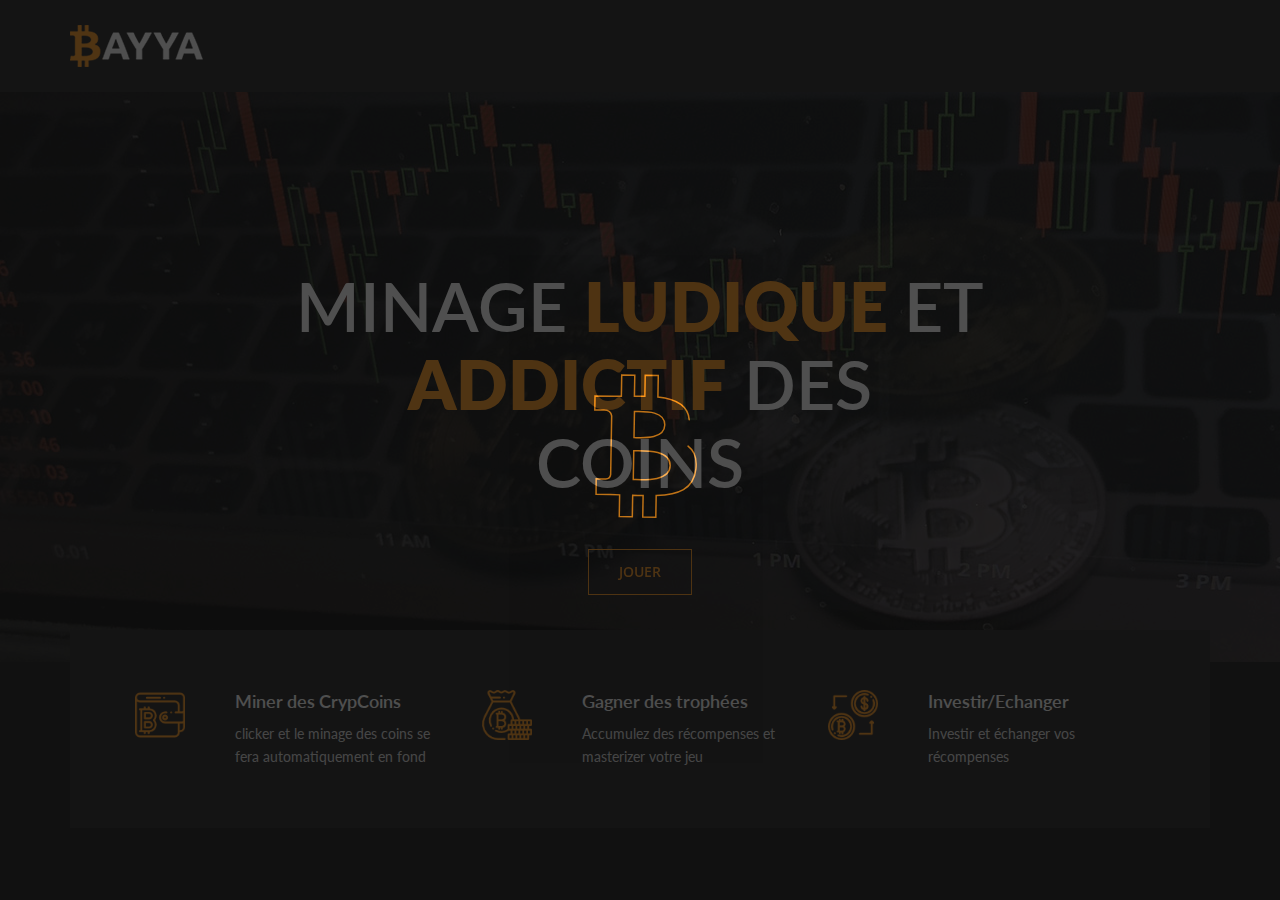
<file: index.html>
<!DOCTYPE html>
<html lang="en">
  <head>
    <meta charset="utf-8" />
    <title>Cookie clicker</title>
    <meta name="viewport" content="width=device-width, initial-scale=1.0" />
    <meta charset="UTF-8" />
    <!-- Favicon -->
    <link rel="shortcut icon" href="images/favicon.png" />

    <!-- Template CSS Files -->

    <link rel="stylesheet" href="css/font-awesome.min.css" />
    <link rel="stylesheet" href="css/bootstrap.min.css" />
    <link rel="stylesheet" href="css/magnific-popup.css" />
    <link rel="stylesheet" href="css/select2.min.css" />
    <link rel="stylesheet" href="css/style.css" />
    <link rel="stylesheet" href="css/skins/orange.css" />
    <link
      href="https://fonts.googleapis.com/css?family=Lato"
      rel="stylesheet"
      type="text/css"
    />

    <!-- Live Style Switcher - demo only -->
    <link
      rel="alternate stylesheet"
      type="text/css"
      title="orange"
      href="css/skins/orange.css"
    />
    <link
      rel="alternate stylesheet"
      type="text/css"
      title="green"
      href="css/skins/green.css"
    />
    <link
      rel="alternate stylesheet"
      type="text/css"
      title="blue"
      href="css/skins/blue.css"
    />

    <!-- Live Style Switcher - demo only -->
    <link
      rel="alternate stylesheet"
      type="text/css"
      title="orange"
      href="css/skins/orange.css"
    />
    <link
      rel="alternate stylesheet"
      type="text/css"
      title="green"
      href="css/skins/green.css"
    />
    <link
      rel="alternate stylesheet"
      type="text/css"
      title="blue"
      href="css/skins/blue.css"
    />

    <link rel="stylesheet" type="text/css" href="css/styleswitcher.css" />

    <!-- Template JS Files -->
    <script src="js/modernizr.js"></script>

    <script src="./index.js"></script>
  </head>

  <body>
    <!-- SVG Preloader Starts -->
    <div id="preloader">
      <div id="preloader-content">
        <svg
          version="1.1"
          id="Layer_1"
          xmlns="http://www.w3.org/2000/svg"
          xmlns:xlink="http://www.w3.org/1999/xlink"
          x="0px"
          y="0px"
          width="150px"
          height="150px"
          viewBox="100 100 400 400"
          xml:space="preserve"
        >
          <filter id="dropshadow" height="130%">
            <feGaussianBlur in="SourceAlpha" stdDeviation="5" />
            <feOffset dx="0" dy="0" result="offsetblur" />
            <feFlood flood-color="red" />
            <feComposite in2="offsetblur" operator="in" />
            <feMerge>
              <feMergeNode />
              <feMergeNode in="SourceGraphic" />
            </feMerge>
          </filter>
          <path
            class="path"
            fill="#000000"
            d="M446.089,261.45c6.135-41.001-25.084-63.033-67.769-77.735l13.844-55.532l-33.801-8.424l-13.48,54.068
                    c-8.896-2.217-18.015-4.304-27.091-6.371l13.568-54.429l-33.776-8.424l-13.861,55.521c-7.354-1.676-14.575-3.328-21.587-5.073
                    l0.034-0.171l-46.617-11.64l-8.993,36.102c0,0,25.08,5.746,24.549,6.105c13.689,3.42,16.159,12.478,15.75,19.658L208.93,357.23
                    c-1.675,4.158-5.925,10.401-15.494,8.031c0.338,0.485-24.579-6.134-24.579-6.134l-9.631,40.468l36.843,9.188
                    c8.178,2.051,16.209,4.19,24.098,6.217l-13.978,56.17l33.764,8.424l13.852-55.571c9.235,2.499,18.186,4.813,26.948,6.995
                    l-13.802,55.309l33.801,8.424l13.994-56.061c57.648,10.902,100.998,6.502,119.237-45.627c14.705-41.979-0.731-66.193-31.06-81.984
                    C425.008,305.984,441.655,291.455,446.089,261.45z M368.859,369.754c-10.455,41.983-81.128,19.285-104.052,13.589l18.562-74.404
                    C306.28,314.65,379.774,325.975,368.859,369.754z M379.302,260.846c-9.527,38.187-68.358,18.781-87.442,14.023l16.828-67.489
                    C327.767,212.14,389.234,221.02,379.302,260.846z"
          />
        </svg>
      </div>
    </div>
    <!-- SVG Preloader Ends -->
    <!-- Wrapper Starts -->
    <div class="wrapper">
      <!-- Header Starts -->
      <header class="header">
        <div class="container">
          <div class="row">
            <!-- Logo Starts -->
            <div
              class="main-logo col-xs-12 col-md-3 col-md-2 col-lg-2 hidden-xs"
            >
              <a href="#">
                <img
                  id="logo"
                  class="img-responsive"
                  src="images/logo-dark.png"
                  alt="logo"
                />
              </a>
            </div>
            <!-- Logo Ends -->
            <!-- Statistics Starts -->
          </div>
        </div>
      </header>
      <!-- Header Ends -->
      <!-- Slider Starts -->
      <div
        id="main-slide"
        class="carousel-fade"
        data-ride="carousel"
      >
        <!-- Indicators Ends -->
        <!-- Carousel Inner Starts -->
        <div class="carousel-inner">
          <!-- Carousel Item Starts -->
          <div class="item active bg-parallax item-1">
            <div class="slider-content">
              <div class="container">
                <div class="slider-text text-center">
                  <h3 class="slide-title">
                    Minage <span>Ludique </span> et <br /><span>Addictif</span>
                    des <br />Coins
                  </h3>
				  <br>
                  <p>
                    <a href="game.html" class="slider btn btn-primary"
                      >Jouer</a
                    >
                  </p>
                </div>
              </div>
            </div>
          </div>
          <!-- Carousel Item Ends -->
        </div>
        <!-- Carousel Inner Ends -->
      </div>
      <!-- Slider Ends -->
	  <br>
      <!-- Features Section Starts -->
      <section class="features">
        <div class="container">
          <div class="row features-row">
            <!-- Feature Box Starts -->
            <div class="feature-box col-md-4 col-sm-12">
              <span class="feature-icon">
                <img
                  id="download-bitcoin"
                  src="images/icons/orange/download-bitcoin.png"
                  alt="download bitcoin"
                />
              </span>
              <div class="feature-box-content">
                <h3>Miner des CrypCoins</h3>
                <p>
                  clicker et le minage des coins se fera automatiquement en fond
                </p>
              </div>
            </div>
            <!-- Feature Box Ends -->
            <!-- Feature Box Starts -->
            <div class="feature-box two col-md-4 col-sm-12">
              <span class="feature-icon">
                <img
                  id="add-bitcoins"
                  src="images/icons/orange/add-bitcoins.png"
                  alt="add bitcoins"
                />
              </span>
              <div class="feature-box-content">
                <h3>Gagner des trophées</h3>
                <p>Accumulez des récompenses et masterizer votre jeu</p>
              </div>
            </div>
            <!-- Feature Box Ends -->
            <!-- Feature Box Starts -->
            <div class="feature-box three col-md-4 col-sm-12">
              <span class="feature-icon">
                <img
                  id="buy-sell-bitcoins"
                  src="images/icons/orange/buy-sell-bitcoins.png"
                  alt="buy and sell bitcoins"
                />
              </span>
              <div class="feature-box-content">
                <h3>Investir/Echanger</h3>
                <p>Investir et échanger vos récompenses</p>
              </div>
            </div>
            <!-- Feature Box Ends -->
          </div>
        </div>
      </section>

      <!-- Template JS Files -->
      <script src="js/jquery-2.2.4.min.js"></script>
      <script src="js/bootstrap.min.js"></script>
      <script src="js/select2.min.js"></script>
      <script src="js/jquery.magnific-popup.min.js"></script>
      <script src="js/custom.js"></script>

      <!-- Live Style Switcher JS File - only demo -->
      <script src="js/styleswitcher.js"></script>
    </div>
    <!-- Wrapper Ends -->
  </body>
</html>
</file>
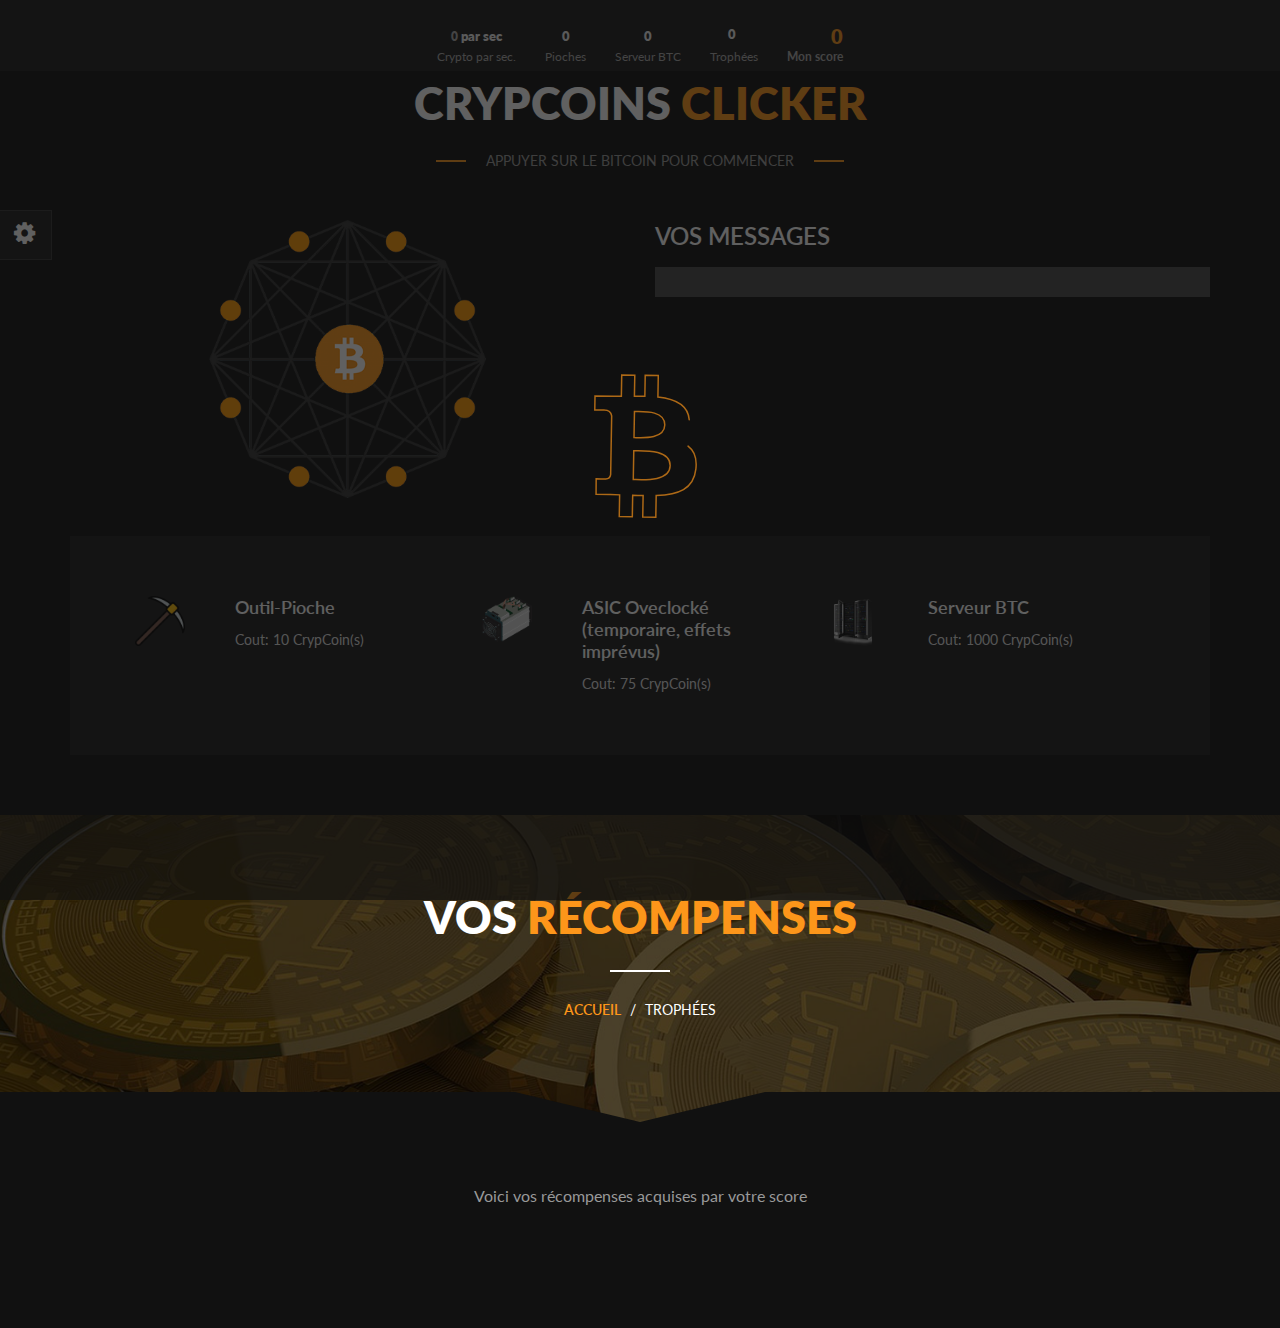
<file: game.html>
<!DOCTYPE html>
<html lang="en">
  <head>
    <meta charset="utf-8" />
    <title>Cookie clicker</title>
    <meta name="viewport" content="width=device-width, initial-scale=1.0" />
    <meta charset="UTF-8" />
    <!-- Favicon -->
    <link rel="shortcut icon" href="images/favicon.png" />

    <!-- Template CSS Files -->

    <link rel="stylesheet" href="css/font-awesome.min.css" />
    <link rel="stylesheet" href="css/bootstrap.min.css" />
    <link rel="stylesheet" href="css/magnific-popup.css" />
    <link rel="stylesheet" href="css/select2.min.css" />
    <link rel="stylesheet" href="css/style.css" />
    <link rel="stylesheet" href="css/skins/orange.css" />
    <link
      href="https://fonts.googleapis.com/css?family=Lato"
      rel="stylesheet"
      type="text/css"
    />

    <!-- Live Style Switcher - demo only -->
    <link
      rel="alternate stylesheet"
      type="text/css"
      title="orange"
      href="css/skins/orange.css"
    />
    <link
      rel="alternate stylesheet"
      type="text/css"
      title="green"
      href="css/skins/green.css"
    />
    <link
      rel="alternate stylesheet"
      type="text/css"
      title="blue"
      href="css/skins/blue.css"
    />

    <!-- Live Style Switcher - demo only -->
    <link
      rel="alternate stylesheet"
      type="text/css"
      title="orange"
      href="css/skins/orange.css"
    />
    <link
      rel="alternate stylesheet"
      type="text/css"
      title="green"
      href="css/skins/green.css"
    />
    <link
      rel="alternate stylesheet"
      type="text/css"
      title="blue"
      href="css/skins/blue.css"
    />

    <link rel="stylesheet" type="text/css" href="css/styleswitcher.css" />

    <!-- Template JS Files -->
    <script src="js/modernizr.js"></script>
    <!-- Backend JS File -->
    <script src="./index.js"></script>
  </head>

  <body>
    <!-- SVG Preloader Starts -->
    <div id="preloader">
      <div id="preloader-content">
        <svg
          version="1.1"
          id="Layer_1"
          xmlns="http://www.w3.org/2000/svg"
          xmlns:xlink="http://www.w3.org/1999/xlink"
          x="0px"
          y="0px"
          width="150px"
          height="150px"
          viewBox="100 100 400 400"
          xml:space="preserve"
        >
          <filter id="dropshadow" height="130%">
            <feGaussianBlur in="SourceAlpha" stdDeviation="5" />
            <feOffset dx="0" dy="0" result="offsetblur" />
            <feFlood flood-color="red" />
            <feComposite in2="offsetblur" operator="in" />
            <feMerge>
              <feMergeNode />
              <feMergeNode in="SourceGraphic" />
            </feMerge>
          </filter>
          <path
            class="path"
            fill="#000000"
            d="M446.089,261.45c6.135-41.001-25.084-63.033-67.769-77.735l13.844-55.532l-33.801-8.424l-13.48,54.068
                    c-8.896-2.217-18.015-4.304-27.091-6.371l13.568-54.429l-33.776-8.424l-13.861,55.521c-7.354-1.676-14.575-3.328-21.587-5.073
                    l0.034-0.171l-46.617-11.64l-8.993,36.102c0,0,25.08,5.746,24.549,6.105c13.689,3.42,16.159,12.478,15.75,19.658L208.93,357.23
                    c-1.675,4.158-5.925,10.401-15.494,8.031c0.338,0.485-24.579-6.134-24.579-6.134l-9.631,40.468l36.843,9.188
                    c8.178,2.051,16.209,4.19,24.098,6.217l-13.978,56.17l33.764,8.424l13.852-55.571c9.235,2.499,18.186,4.813,26.948,6.995
                    l-13.802,55.309l33.801,8.424l13.994-56.061c57.648,10.902,100.998,6.502,119.237-45.627c14.705-41.979-0.731-66.193-31.06-81.984
                    C425.008,305.984,441.655,291.455,446.089,261.45z M368.859,369.754c-10.455,41.983-81.128,19.285-104.052,13.589l18.562-74.404
                    C306.28,314.65,379.774,325.975,368.859,369.754z M379.302,260.846c-9.527,38.187-68.358,18.781-87.442,14.023l16.828-67.489
                    C327.767,212.14,389.234,221.02,379.302,260.846z"
          />
        </svg>
      </div>
    </div>
    <!-- SVG Preloader Ends -->
    <!-- Live Style Switcher Starts - demo only -->
    <div id="switcher" class="" style="background-color: #111111">
      <div class="content-switcher">
        <h4 style="color: white">Menu</h4>
        <ul class="nav navbar-nav">
          <li><a id="reset">Nouvelle partie (Effacement du cache)</a></li>
          <li><a id="save_cache" >Enregistrer partie (cache)</a></li>
          <li><a id="save_text" >Enregistrer partie (texte)</a></li>
          <li><a id="auto_save" >Engistrement automatique désactivé</a></li>
          <li><a href="#pricing" >Mes trophées</a></li>
        </ul>
        <br />
        <div class="form-group">
          <input
            type="text"
            placeholder="CHARGER UNE PARTIE"
            class="form-control"
            id="output_save"
          />
        </div>
        <a id="reload_from_text" class="custom-button purchase">CHARGER (TEXTE)</a>
        <br>
        <a id="reload_from_cache" class="custom-button purchase">CHARGER (CACHE)</a>

        <div id="hideSwitcher" style="background-color: #111111; color: white">
          &times;
        </div>
      </div>
    </div>
    <div id="showSwitcher" class="styleSecondColor">
      <i class="fa fa-cog fa-spin"></i>
    </div>
    <!-- Live Style Switcher Ends - demo only -->

    <!-- Wrapper Starts -->
    <div class="wrapper">
      <!-- Header Starts -->
      <header class="header">
        <div class="container">
          <div class="row">
            <!-- Statistics Starts -->
            <div class="col-md-12 col-lg-12">
              <ul class="unstyled bitcoin-stats text-center">
                <li>
                  <h6 style="text-align: center;"><span id="rate">0</span> par sec</h6>
                  <span>Crypto par sec.</span>
                </li>
                <li>
                  <h6 style="text-align: center;" id="current_active_bonus">0</h6>
                  <span>Pioches</span>
                </li>
                <li>
                  <h6 style="text-align: center;" id="current_passive_bonus">0</h6>
                  <span>Serveur BTC</span>
                </li>
                <li>
                  <a href="trophy.html"
                    ><h6 style="width:13px; margin: auto">0</h6>
                    <span>Trophées</span></a
                  >
                </li>
                <li>
                  <h6
                    style="font-size: 20px; color: #fd961a; text-align: right;"
                    class="text-primary"
                  >
                    0
                  </h6>
                  <span style="font-weight: bold">Mon score</span>
                </li>
              </ul>
            </div>
            <!-- Statistics Ends -->
          </div>
        </div>
        <!-- Navigation Menu Starts -->
        <!-- Navigation Menu Ends -->
      </header>
      <!-- Header Ends -->
      <!-- About Section Starts -->
      <section class="about-us">
        <div class="container">
          <!-- Section Title Starts -->
          <div class="row text-center">
            <h2 class="title-head">CrypCoins <span>Clicker</span></h2>
            <div class="title-head-subtitle">
              <p>Appuyer sur le bitcoin pour commencer</p>
            </div>
          </div>
          <!-- Section Title Ends -->
          <!-- Section Content Starts -->
          <div class="row about-content">
            <div class="col-sm-12 col-md-5 col-lg-6 text-center">
              <div id="clickme"><img
                id="about-us"
                class="img-responsive img-about-us"
                src="images/about-us.png"
                alt="about us"
                draggable="false"
              /></div>
            </div>
            <span id="value" style="display: none;">0</span>
            <div class="col-sm-12 col-md-7 col-lg-6">
              <div class="tab-content">
                <h3 class="title-about">Vos messages</h3>
                <marquee
                  behavior="scroll"
                  direction="up"
                  width="100%"
                  height="auto"
                  style="background-color: #484848; color: white;"
                >
                  <p id="bonus-btn"></p>
                </marquee>
               </div>

                <!-- <div>
                  <ul class="unstyled user" style="float: left">
                    <li class="sign-up">
                      <button class="btn btn-primary">Passive Bonus : <span id="passive_bonus_cost">1000</span> $</button>
                    </li>
                  </ul>
                </div> -->
              </div>
            </div>
          </div>
          <!-- Section Content Ends -->
        </div>
      </section>
      <!-- About Section Ends -->
      <br />
      <!-- Features Section Starts -->
      <section class="features">
        <div class="container">
          <div class="row features-row">
            <!-- Feature Box Starts -->
            <a id="active_bonus" class="feature-box col-md-4 col-sm-12 clickable-item">
              <div class="feature-icon">
                <img id="download-bitcoin" src="pictures/pioche.png" />
              </div>
              <div class="feature-box-content">
                <h3 class="feature-text">Outil-Pioche</h3>
                <p class="feature-text">Cout: <span id="active_bonus_cost">10</span> CrypCoin(s)</p>
              </div>
            </a>
            <a  id="overclock_mouse" class="feature-box col-md-4 col-sm-12 clickable-item">
              <span class="feature-icon">
                <img id="download-bitcoin" src="pictures/ASIC.png" />
              </span>
              <div class="feature-box-content">
                <h3>ASIC Oveclocké (temporaire, effets imprévus)</h3>
                <p>Cout: <span id="overclock_bonus_cost">75</span> CrypCoin(s) </p>
              </div>
            </a>
            <!-- Feature Box Ends -->
            <a id="passive_bonus_button" class="feature-box col-md-4 col-sm-12 clickable-item">
              <span class="feature-icon">
                <img id="download-bitcoin" src="pictures/serveur.png" />
              </span>
              <div class="feature-box-content">
                <h3>Serveur BTC</h3>
                <p>Cout: <span id="passive_bonus_cost">1000</span> CrypCoin(s)</p>
              </div>
            </a>
          </div>
        </div>
      </section>
      <!-- Features Section Ends -->

      <!-- Banner Area Starts -->
      <section id="pricing" class="banner-area">
        <div class="banner-overlay">
          <div class="banner-text text-center">
            <div class="container">
              <!-- Section Title Starts -->
              <div class="row text-center">
                <div class="col-xs-12">
                  <!-- Title Starts -->
                  <h2 class="title-head">Vos <span>Récompenses</span></h2>
                  <!-- Title Ends -->
                  <hr />
                  <!-- Breadcrumb Starts -->
                  <ul class="breadcrumb">
                    <li><a href="game.html"> Accueil</a></li>
                    <li>Trophées</li>
                  </ul>
                  <!-- Breadcrumb Ends -->
                </div>
              </div>
              <!-- Section Title Ends -->
            </div>
          </div>
        </div>
      </section>
      <!-- Banner Area Ends -->
      <!-- Pricing Starts -->
      <section class="pricing">
        <div class="container">
          <!-- Section Content Starts -->
          <p class="text-center">
            Voici vos récompenses acquises par votre score
          </p>
          <div class="row pricing-tables-content pricing-page">
            <div class="pricing-container">
              <!-- Pricing Tables Starts -->
              <ul id="price" class="pricing-list bounce-invert">
              </ul>
            </div>
          </div>
        </div>
      </section>
      <!-- Pricing Ends -->

      <!-- Template JS Files -->
      <script src="js/jquery-2.2.4.min.js"></script>
      <script src="js/bootstrap.min.js"></script>
      <script src="js/select2.min.js"></script>
      <script src="js/jquery.magnific-popup.min.js"></script>
      <script src="js/custom.js"></script>

      <!-- Live Style Switcher JS File - only demo -->
      <script src="js/styleswitcher.js"></script>
    </div>
    <!-- Wrapper Ends -->
  </body>
</html>
</file>
<file: css/style.css>
/*
	Template Name: Bayya - Bitcoin Crypto Currency Template
	Author: celtano
	Description: Bayya - Bitcoin Crypto Currency Template
	Version: 1.0
*/
/*------------------------------------------------------------------
[Table of contents]
	+ General
		- Global Styles
		- Typography
		- Boxed Body
		- Light Body
		- Preloader
		- Back To Top
	+ Header
		- Logo
		- Bitcoin Statistics
		- User Buttons
		- Main Navigation
		- Dropdown
		- Search
	+ Content
		+ Main Carousel Slider
			- Carousel Indicators
		- Features Box
		+ Banner Area
			- Breadcrumb
		+ Sections
			- About
			- Features and Video
			+ Pricing Tables
				- Keyframes
			- Form Calculator
			- Team
			- Services
			- Blog
			- Quote and Chart
			- Latest Posts
			- Contact Page
			+ Shopping Cart
				- Checkout Page
			- Call To Action
			- Facts
			+ Sign In & Sign Up
				- Warning Carousel
			- 404 Error Page
			- Coming Soon Page
			- FAQ Panels
	+ Footer 
		+ Top Footer
			- Menu
			- Social Icons
	+ Responsive Design Styles
		- Large Devices
		- Small Devices
		- Extra Small Devices
-------------------------------------------------------------------*/

/* [ GENERAL ] */
/*================================================== */

/*** Global Styles ***/

@import url("https://fonts.googleapis.com/css?family=Lato:300,300i,400,400i,700,900|Open+Sans:400,600");

html {
  overflow-x: hidden !important;
  width: 100%;
  height: 100%;
  position: relative;
  -webkit-font-smoothing: antialiased;

}

body {
  border: 0;
  margin: 0;
  padding: 0;
  background: #111;
}

.wrapper {
  position: relative;
  overflow: hidden;
}

.wrapper, .features-row{
  user-select: none; /* supported by Chrome and Opera */
   -webkit-user-select: none; /* Safari */
   -khtml-user-select: none; /* Konqueror HTML */
   -moz-user-select: none; /* Firefox */
   -ms-user-select: none; /* Internet Explorer/Edge */

}

a:link,
a:hover,
a:visited {
  text-decoration: none;
}

section {
  padding: 60px 0;
  position: relative;
}

.bg-parallax {
  background-size: cover;
  background-attachment: fixed;
}

.gap-20 {
  clear: both;
  height: 20px;
}

a:focus {
  outline: 0;
}

.unstyled {
  list-style: none;
  margin: 0;
  padding: 0;
}

.ts-padding {
  padding: 50px;
}

.btn-primary {
  border: 0;
  border-radius: 0;
  padding: 12px 30px;
  font-size: 14px;
  font-weight: 600;
  text-transform: uppercase;
  transition: 0.1s;
  outline: 0;
  box-shadow: none;
  font-family: "Open Sans", sans-serif;
}

.btn-primary:hover {
  color: #fff;
}

.btn-primary:hover,
.btn-primary:focus,
.btn-primary:active {
  box-shadow: none;
  outline: 0;
}

.form-control {
  box-shadow: none;
  border: 1px solid #333;
  padding: 0px 0px 4px 20px;
  height: 46px;
  color: #fff;
  background: #222;
  font-size: 14px;
  border-radius: 0;
  outline: 0;
  transition: 0.1s;
}

.form-control:focus {
  box-shadow: none;
  outline: none;
  border: 1px solid #555;
}

.form-control::-webkit-input-placeholder {
  font-size: 12px;
  color: #666;
} /* WebKit, Blink, Edge */
.form-control:-moz-placeholder {
  font-size: 12px;
  color: #666;
} /* Mozilla Firefox 4 to 18 */
.form-control::-moz-placeholder {
  font-size: 12px;
  color: #666;
} /* Mozilla Firefox 19+ */
.form-control:-ms-input-placeholder {
  font-size: 12px;
  color: #666;
} /* Internet Explorer 10-11 */
.form-control::-ms-input-placeholder {
  font-size: 12px;
  color: #666;
} /* Microsoft Edge */
hr {
  background-color: #e7e7e7;
  border: 0;
  height: 1px;
  margin: 40px 0;
}

.title-head {
  margin: 0;
  font-weight: 800;
  font-size: 45px;
  line-height: 45px;
  margin-top: 0;
  color: #fff;
  padding: 10px 0 20px;
  position: relative;
  text-transform: uppercase;
  margin: 0 15px;
}

.title-head-subtitle p {
  position: relative;
  display: inline-block;
  text-transform: uppercase;
  margin-bottom: 25px;
  font-size: 14px;
}

.title-head-subtitle p:before {
  position: absolute;
  content: "";
  height: 2px;
  right: -50px;
  top: 13px;
  width: 30px;
}

.title-head-subtitle p:after {
  position: absolute;
  content: "";
  height: 2px;
  left: -50px;
  top: 13px;
  width: 30px;
}

.terms-of-services h3 {
  color: #fff;
}

/*** Typography ***/

body,
p {
  -webkit-font-smoothing: antialiased !important;
  color: #999;
  line-height: 28px;
  font-weight: 400;
  font-size: 16px;
  font-family: "Lato", sans-serif;
}

h1,
h2,
h3,
h4 {
  color: #222;
  font-weight: 600;
}

h1 {
  font-size: 36px;
  line-height: 48px;
}

h2 {
  font-size: 28px;
  line-height: 36px;
}

h3 {
  font-size: 24px;
  line-height: 32px;
}

h4 {
  font-size: 18px;
  line-height: 28px;
}

h5 {
  font-size: 14px;
  line-height: 24px;
}

/*** Boxed Body ***/

body.boxed {
  background: url("../images/bg.png");
  background-attachment: fixed;
}

body.boxed .wrapper {
  background: #111;
  margin: 0 auto;
  max-width: 1188px;
  box-shadow: 0 0 27px #999;
}

body.boxed .site-navigation.fixed ul.navbar-nav {
  max-width: 1188px;
  margin: 0 auto;
  right: 0;
}

body.boxed .site-navigation.fixed {
  max-width: 1188px;
}

/*** Light Body ***/

body.light .wrapper,
body.light #preloader,
body.light .header,
body.light .bitcoin-calculator .form-input,
body.light .footer,
body.light.auth-page,
body.light .user-auth > div:nth-child(2) {
  background: #fff;
}

body.light,
body.light p,
body.light ul.bitcoin-stats span,
body.light .feature-box .feature-box-content p,
body.light ul.nav.nav-tabs li a {
  color: #777;
}

body.light ul.bitcoin-stats h6,
body.light .pricing-header h2,
body.light .pricing-header h2 span,
body.light .footer .top-footer .menu ul li a,
body.light .footer .top-footer h4.payment-title,
body.light .footer .bottom-footer p,
body.light .footer .social-footer ul li a,
body.light .top-footer .contacts > div,
body.light .terms-of-services h3 {
  color: #555;
}

body.light ul.user li.sign-in a.btn-primary:hover,
body.light ul.user li.sign-in a.btn-primary:focus,
body.light ul.user li.sign-in a.btn-primary:active,
body.light .pricing-switcher label,
body.light .team-member:hover .team-member-caption h4,
body.light blockquote p {
  color: #fff;
}

body.light .site-nav-inner,
body.light .site-navigation.fixed ul.navbar-nav,
body.light .features-row,
body.light .image-block,
body.light .team-member-caption,
body.light .image-block2,
body.light .pricing-wrapper > li,
body.light .bitcoin-calculator-section .container,
body.light .facts .container,
body.light .shop-cart table.order thead tr,
body.light .shop-cart .qty,
body.light .shop-cart input.qtyplus,
body.light .shop-cart input.qtyminus,
body.light .shop-cart .quantity,
body.light .shop-checkout .checkout table.products thead tr,
body.light .shop-checkout .checkout table.products th.with-bg,
body.light .shop-checkout .checkout .payment .cheque,
body.light .shop-checkout .checkout .payment .paypal {
  background: #e7e7e7;
}

body.light .site-navigation,
body.light .site-navigation.fixed ul.navbar-nav {
  border-bottom: 1px solid #ddd;
}

body.light ul.navbar-nav > li:not(.active) > a,
body.light .navbar-nav .fa-search,
body.light ul.navbar-nav > li a,
body.light .feature-box .feature-box-content h3,
body.light .title-head,
body.light .feature-title,
body.light .price,
body.light .bitcoin-calculator .form-input,
body.light .bitcoin-calculator .form-equal,
body.light .team-member .team-member-caption h4,
body.light .latest-post .post-title a,
body.light .title-about,
body.light .contact-form h3,
body.light .footer .bottom-footer p a,
body.light.error-page .error h3,
body.light.blog article h4,
body.light .sidebar .widget-title,
body.light .widget.recent-posts .entry-title a,
body.light.blog .comments-heading,
body.light .service-box h3,
body.light .facts .facts-content .heading-facts h2,
body.light .facts h3,
body.light .pricing h3,
body.light .banner-area .breadcrumb > li,
body.light .banner-area .breadcrumb > li + li:before,
body.light .shop-cart .table thead > tr > th,
body.light .shop-cart .table h6,
body.light .shop-cart .table .icon-delete-product,
body.light .shop-checkout h3,
body.light .shop-checkout .checkout table.products td.text-price,
body.light .facts .facts-content .heading-facts h2 {
  color: #333;
}

body.light ul.nav.nav-tabs li a,
body.light ul.nav.nav-tabs li.active a {
  border-left: 1px solid #ccc;
}
body.light .widget ul.nav.nav-tabs li a,
body.light .widget ul.nav.nav-tabs li.active a,
body.light ul.nav.nav-tabs li:first-child a {
  border-left: 0;
}

body.light .bitcoin-calculator .form-input {
  border: 1px solid #ccc;
}

body.light .dropdown-menu {
  background: #fff;
  border: 1px solid rgba(0, 0, 0, 0.1);
}

body.light .dropdown-menu li a:hover,
body.light .dropdown-menu li.active a:hover,
body.light .dropdown-menu li.active a,
body.light .widget,
body.light.blog .comments-list .comment,
body.light .service-box > div {
  background: #f2f2f2;
}

body.light .pricing-switcher > p {
  background: #333;
  border: 1px solid #333;
}

body.light .bitcoin-calculator-section p.info {
  color: rgba(0, 0, 0, 0.3);
}

body.light .btcwdgt-headlines.btcwdgt-clean {
  border: 1px solid #ddd !important;
}

body.light .footer hr {
  background: #ccc;
}

body.light .footer .bottom-footer p {
  border-top: 1px solid #ddd;
}

body.light .footer .menu ul li a:hover,
body.light .footer .social-footer ul li a:hover {
  color: #222;
}

body.light .footer .top-footer .social-footer ul li a {
  background: rgba(0, 0, 0, 0.1);
}

body.light .footer .bottom-footer p a:hover {
  color: #111;
}

body.light .facts-footer > div span {
  font-weight: 600;
}

body.light .form-control {
  border: 1px solid #ddd;
  background: #f2f2f2;
  color: #555;
}

body.light .form-control:focus {
  border: 1px solid #aaa;
}

body.light.error-page .error > div {
  background: rgba(255, 255, 255, 0.9);
}

body.light.error-page .error p {
  color: #777;
}

body.light .back-to-top {
  background: #ccc;
  color: #777;
}

body.light .back-to-top:hover {
  background: #ccc;
  color: #333;
}

body.light.blog .meta {
  border-top: 1px solid #ddd;
  border-bottom: 1px solid #ddd;
}

body.light .sidebar ul.nav-tabs li,
body.light .widget.recent-posts ul li {
  border-bottom: 1px solid #ddd;
}

body.light .widget.recent-posts ul li:last-child {
  border: 0;
  padding-bottom: 0;
  margin-bottom: 0;
}

body.light.blog .pagination li a {
  color: #777;
  border: 1px solid #ddd;
}

body.light.blog .pagination li:not(.active) a:hover {
  background: #ddd;
}

body.light.error-page .error .big-404,
body.light .facts-footer > div span,
body.light.blog .comments-list .comment-author,
body.light h4.panel-title a.collapsed,
body.light .contact-page-info .contact-info-box-content h4 {
  color: #555;
}

body.light .action-text p {
  color: #ddd;
}

body.light .panel.panel-default {
  border-color: #ddd;
}

body.light .panel-default > .panel-heading + .panel-collapse > .panel-body {
  border-top-color: #ddd;
}

body.light .banner-area:after,
body.light .banner-area:before,
body.light .call-action-all:after,
body.light .call-action-all:before {
  border-bottom: 30px solid #fff;
}

body.light .facts h4,
body.light .facts span.or {
  color: #777;
}

body.light .facts .facts-content .fact:after {
  background: #aaa;
}

body.light .banner-area .banner-overlay {
  background-color: rgba(255, 255, 255, 0.5);
}

body.light .banner-area hr {
  border-top: 2px solid #333;
}

body.light .shop-cart .table tbody > tr,
body.light .shop-cart .table.cart-total .section-border,
body.light .shop-checkout .table tbody > tr {
  border-bottom: 1px solid #ddd;
}

/*** Preloader ***/

#preloader {
  position: fixed;
  z-index: 1111111111111;
  top: 0;
  left: 0;
  display: block;
  width: 100%;
  height: 100%;
  background-color: #111;
}

#preloader-content {
  width: 200px;
  margin: 0 auto;
  display: block;
  text-align: center;
  top: 50%;
  position: absolute;
  left: 50%;
  -webkit-transform: translate(-50%, -50%) rotate(-13deg);
  -ms-transform: translate(-50%, -50%) rotate(-13deg);
  transform: translate(-50%, -50%) rotate(-13deg);
}

.path {
  stroke-dasharray: 2350;
  stroke-dashoffset: 910;
  stroke-width: 4;
  stroke-linecap: round;
  -webkit-animation: dash 3s linear infinite;
  animation: dash 3s linear infinite;
  fill-opacity: 0;
}

/* Back To Top */

.back-to-top {
  position: fixed;
  right: -7.5%;
  bottom: 20px;
  height: 45px;
  width: 45px;
  line-height: 44px;
  font-size: 16px;
  opacity: 1;
  z-index: 1111;
  visibility: hidden;
  text-align: center;
  text-decoration: none;
  -webkit-transition: all 0.1s ease-in-out;
  transition: all 0.1s ease-in-out;
  background: #2d2d2d;
  color: #999;
}

.back-to-top:hover {
  color: #fff;
}

.show-back-to-top {
  display: block;
  right: 20px;
  visibility: visible;
}

/* [ HEADER ] */
/*================================================== */

.header {
  background: #1d1d1d;
}

/*** Logo ***/

.main-logo {
  position: relative;
  padding-top: 25px;
  padding-bottom: 25px;
}

.logo-mobile {
  display: none;
}

/*** Bitcoin Statistics ***/

ul.bitcoin-stats {
  padding-top: 28px;
}

ul.bitcoin-stats li {
  display: inline-block;
  padding-right: 25px;
}

ul.bitcoin-stats li:last-child {
  padding-right: 0;
}

ul.bitcoin-stats h6 {
  font-weight: 800;
  color: #eee;
  margin: 0;
  font-size: 13px;
  text-align: left;
  margin-bottom: -2px;
  line-height: 13px;
}

ul.bitcoin-stats span {
  font-size: 12px;
  text-align: left;
  color: #aaa;
}

.btcwdgt.btcwdgt-text-ticker.btcwdgt-s-price {
  margin-top: -3px !important;
  min-width: initial !important;
  box-shadow: none !important;
  margin: 0 !important;
  background-color: transparent !important;
}

.btcwdgt.btcwdgt-s-price .btcwdgt-body {
  padding: 0 !important;
  margin-top: 0 !important;
  height: 14px !important;
  text-align: center !important;
}

@-moz-document url-prefix() {
  .btcwdgt.btcwdgt-s-price .btcwdgt-body {
    height: 15px !important;
  }
}

.btcwdgt.btcwdgt-s-price .btcwdgt-body span,
.btcwdgt.btcwdgt-text-ticker .btcwdgt-footer,
.btcwdgt.btcwdgt-text-ticker .btcwdgt-edge {
  display: none !important;
}

.btcwdgt.btcwdgt-s-price .btcwdgt-body ul {
  float: left !important;
}

.btcwdgt.btcwdgt-s-price .btcwdgt-body ul li {
  line-height: normal !important;
  font-size: 15px !important;
  font-weight: 600 !important;
}

.btcwdgt.btcwdgt-s-price .btcwdgt-body ul li:before {
  content: "$";
  position: relative;
  font-size: 12px;
  top: -1px;
}

ul.bitcoin-stats li .btcwdgt.btcwdgt .arrow,
ul.bitcoin-stats li .btcwdgt.btcwdgt .arrow.up,
ul.bitcoin-stats li .btcwdgt.btcwdgt .arrow.down {
  top: 10px !important;
  position: absolute !important;
  margin: -6px 0 0 -11px !important;
}

/*** User Buttons ***/

ul.user {
  text-align: right;
  padding-top: 26px;
}

ul.user li {
  display: inline-block;
  padding-right: 25px;
}

ul.user li a {
  font-size: 13px;
}

ul.user li.sign-up {
  margin-right: 0;
  border-right: 0;
  padding-right: 0;
}

ul.user li.sign-up,
ul.user li.sign-in {
  margin-right: 0;
}

ul.user li.sign-in {
  padding-right: 17px;
}

ul.user li.sign-in a:hover,
ul.user li.sign-in a:active,
ul.user li.sign-in a:focus {
  color: #fff;
}

ul.user li.sign-in a {
  background: transparent;
  padding: 11px 17px;
  transition: 0.1s;
}

/*** Main navigation ***/

.site-navigation {
  position: relative;
  padding-bottom: 48px;
}

.site-navigation,
.site-navigation.fixed ul.navbar-nav {
  border-bottom: 1px solid #222;
}

.site-navigation.fixed {
  z-index: 111111;
}

.site-nav-inner {
  position: absolute;
  z-index: 100;
  background: #111;
  text-align: center;
  width: 100%;
  left: 0;
  bottom: 0;
}

.navbar {
  border-radius: 0;
  border: 0;
  margin-bottom: 0;
}

.navbar-toggle {
  float: right;
  border-radius: 0;
  margin-right: 0;
}

.navbar-toggle .icon-bar {
  background: #fff;
}

.nav > li > a:focus,
.nav > li > a:hover {
  background: none;
}

.nav-tabs > li > a {
  border: 0;
}

ul.navbar-nav {
  float: none;
  display: block;
}

.site-navigation.fixed ul.navbar-nav {
  position: fixed;
  top: 0;
  background: #111;
  width: 100%;
  left: 0;
}

ul.navbar-nav > li {
  float: none;
  display: inline-block;
}

ul.navbar-nav > li:not(.search):hover,
ul.navbar-nav > li.active {
  color: #fff;
  position: relative;
}

ul.navbar-nav > li {
  padding: 0;
  position: relative;
}

ul.navbar-nav > li:last-child:after {
  background: none;
}

ul.navbar-nav > li > a {
  color: #fff;
  font-weight: 600;
  font-size: 14px;
  text-transform: uppercase;
  margin: 0;
  padding: 17px 16px;
  line-height: 14px;
  position: relative;
  font-family: "Open Sans", sans-serif;
  transition: 0.1s;
}

ul.navbar-nav > li > a i {
  font-weight: 600;
  padding-left: 5px;
}

.nav .open > a,
.nav .open > a:hover,
.nav .open > a:focus {
  background: transparent;
  border: 0;
}

ul.navbar-nav > li:hover > a:after,
ul.navbar-nav > li.active > a:after {
  position: absolute;
  content: "";
  left: 0;
  bottom: 0;
  width: 100%;
  height: 3px;
}

ul.nav.nav-tabs {
  border-bottom: 0;
}

ul.nav.nav-tabs li a,
ul.nav.nav-tabs li.active a {
  border-top: 0;
  border-bottom: 0;
  border-right: 0;
  border-left: 1px solid #555;
  border-radius: 0;
  font-size: 15px;
  color: #aaa;
  padding: 0 30px;
  margin: 20px 0;
  text-transform: uppercase;
}

ul.nav.nav-tabs li.active a {
  font-weight: 600;
}

ul.nav.nav-tabs li:first-child a {
  border-left: 0;
  padding-left: 0;
}

ul.nav.nav-tabs li a:hover,
ul.nav.nav-tabs li.active a:hover {
  border-bottom: 0 !important;
  border-top: 0 !important;
}

/*** Dropdown ***/

.dropdown-menu {
  text-align: left;
  background: #1d1d1d;
  border-right: 1px solid rgba(255, 255, 255, 0.09);
  border-bottom: 1px solid rgba(255, 255, 255, 0.09);
  border-left: 1px solid rgba(255, 255, 255, 0.09);
  box-shadow: none;
  z-index: 100;
  min-width: 200px;
  border-radius: 0;
  padding: 0;
}

.navbar-nav > li .dropdown-menu li:last-child a {
  border-bottom: 0 !important;
}

.navbar-nav > li > .dropdown-menu a {
  background: none;
  text-transform: uppercase;
}

.dropdown-menu li a {
  display: block;
  font-size: 12px;
  font-weight: 600;
  line-height: normal;
  text-decoration: none;
  padding: 15px 20px;
  color: #999;
}

.dropdown-menu li a:hover,
.dropdown-menu li.active a:hover,
.dropdown-menu li.active a {
  background: #111;
}

.dropdown-menu li:last-child > a {
  border-bottom: 0;
}

/*** Search ***/

.site-search {
  text-align: center;
  background: rgba(0, 0, 0, 0.7);
  position: absolute;
  top: 49px;
  z-index: 100;
  width: 100%;
}

.navbar-nav .fa-search {
  background: none;
  border: none;
  color: #fff;
  font-size: 14px;
  outline: none;
  padding: 17px;
}

.navbar-nav .fa-shopping-cart {
  font-weight: 300;
  padding: 0;
}

.site-navigation.fixed .site-search {
  top: 49px;
  position: fixed;
}

.site-search .container {
  height: 0;
  overflow: hidden;
  position: relative;
  -webkit-transition: height 0.3s;
  transition: height 0.3s;
}

.site-search .container.open {
  height: 80px;
}

.site-search input[type="text"] {
  background: none;
  border: none;
  color: #fff;
  font-size: 16px;
  margin: 22px 0 25px;
  padding-right: 20px;
  width: 100%;
  outline: 0;
  text-align: center;
}

.site-search input[type="text"]::-webkit-input-placeholder {
  color: rgba(255, 255, 255, 0.45);
}

.site-search input[type="text"]:-moz-placeholder {
  color: rgba(255, 255, 255, 0.45);
}

.site-search input[type="text"]::-moz-placeholder {
  color: rgba(255, 255, 255, 0.45);
}

.site-search input[type="text"]:-ms-input-placeholder {
  color: rgba(255, 255, 255, 0.45);
}

.site-search .close {
  color: rgba(255, 255, 255, 0.25);
  cursor: pointer;
  font-size: 32px;
  margin-top: -20px;
  position: absolute;
  top: 50%;
  right: 15px;
}

.site-search .close:hover {
  color: #fff;
}

/* [ SECTIONS ] */
/*================================================== */

/*** Main slide ***/

#main-slide .item {
  min-height: 570px;
  color: #fff;
  background-position: 50% 50%;
  -webkit-background-size: cover;
  background-size: cover;
  -webkit-backface-visibility: hidden;
}

#main-slide .item.item-1 {
  background-image: url("../images/slider/bg1.jpg");
}

#main-slide .item.item-2 {
  background-image: url("../images/slider/bg2.jpg");
}

#main-slide .item:after {
  content: "";
  background: rgba(0, 0, 0, 0.6);
  width: 100%;
  height: 100%;
  position: absolute;
  top: 0;
  left: 0;
}

#main-slide .item .slider-content {
  z-index: 1;
  opacity: 0;
  -webkit-transition: opacity 500ms;
  -moz-transition: opacity 500ms;
  -o-transition: opacity 500ms;
  transition: opacity 500ms;
}

#main-slide .item.active .slider-content {
  opacity: 1;
  -webkit-transition: opacity 100ms;
  -moz-transition: opacity 100ms;
  -o-transition: opacity 100ms;
  transition: opacity 100ms;
}

#main-slide .slider-content {
  top: 50%;
  margin-top: -150px;
  padding: 0;
  position: absolute;
  width: 100%;
  color: #fff;
}

.slider-content {
  position: relative;
  display: table;
  height: 100%;
  width: 100%;
}

.slider-text {
  display: table;
  vertical-align: bottom;
  color: #fff;
  width: 100%;
  padding-bottom: 0;
  padding-top: 20px;
}

.slider-text .slide-title {
  font-size: 68px;
  line-height: 78px;
  font-weight: 600;
  color: #fff;
  text-transform: uppercase;
}

.slider-text .slide-title span {
  font-weight: 800;
}

.slider.btn-primary {
  margin-top: 10px;
  background: transparent;
  transition: 0.1s;
}

.slider.btn-primary:hover,
.slider.btn-primary:active,
.slider.btn-primary:focus {
  color: #fff;
}

/* Fix Bootstrap Carousel Bug in Firefox (Replace Slide by Fade) */
@-moz-document url-prefix() {
  .carousel-fade .carousel-inner .item {
    -webkit-transition-property: opacity;
    transition-property: opacity;
  }

  .carousel-fade .carousel-inner .item,
  .carousel-fade .carousel-inner .active.left,
  .carousel-fade .carousel-inner .active.right {
    opacity: 0;
  }

  .carousel-fade .carousel-inner .active,
  .carousel-fade .carousel-inner .next.left,
  .carousel-fade .carousel-inner .prev.right {
    opacity: 1;
  }

  .carousel-fade .carousel-inner .next,
  .carousel-fade .carousel-inner .prev,
  .carousel-fade .carousel-inner .active.left,
  .carousel-fade .carousel-inner .active.right {
    left: 0;
    -webkit-transform: translate3d(0, 0, 0);
    transform: translate3d(0, 0, 0);
  }

  .carousel-fade .carousel-control {
    z-index: 2;
  }

  .carousel,
  .carousel-inner,
  .carousel-inner .item {
    height: 100%;
  }
}
/* Carousel Indicators */

.carousel-indicators li {
  display: none;
}

#main-slide .carousel-control.left,
#main-slide .carousel-control.right {
  opacity: 0;
  filter: alpha(opacity=0);
  background-image: none;
  background-repeat: no-repeat;
  text-shadow: none;
  -webkit-transition: all 0.25s ease;
  -moz-transition: all 0.25s ease;
  -ms-transition: all 0.25s ease;
  -o-transition: all 0.25s ease;
  transition: all 0.25s ease;
}

#main-slide:hover .carousel-control.left,
#main-slide:hover .carousel-control.right {
  opacity: 1;
  filter: alpha(opacity=100);
}

#main-slide:hover .carousel-control.left {
  left: 30px;
}

#main-slide:hover .carousel-control.right {
  right: 30px;
}

#main-slide .carousel-control.left span {
  padding: 15px;
}

#main-slide .carousel-control.right span {
  padding: 15px;
}

#main-slide .carousel-control .fa-angle-left,
#main-slide .carousel-control .fa-angle-right {
  position: absolute;
  top: 50%;
  z-index: 5;
  display: inline-block;
  margin-top: -25px;
}

#main-slide .carousel-control .fa-angle-left {
  left: 0;
}

#main-slide .carousel-control .fa-angle-right {
  right: 0;
}

#main-slide .carousel-control i {
  line-height: 56px;
  border-radius: 4px;
  font-size: 56px;
  -moz-transition: all 500ms ease;
  -webkit-transition: all 500ms ease;
  -ms-transition: all 500ms ease;
  -o-transition: all 500ms ease;
  transition: all 500ms ease;
}

/*** Features box ***/

.features {
  padding-top: 0;
  padding-bottom: 0;
  top: -60px;
  position: relative;
  z-index: 10;
}

.features-row {
  background: #1d1d1d;
  padding: 60px 50px 50px 50px;
  margin-left: 0;
  margin-right: 0;
}

.feature-box .feature-icon {
  float: left;
  display: inline-block;
}

.feature-box .feature-icon img {
  width: 50px;
  vertical-align: initial;
}

.feature-box .feature-box-content {
  margin-left: 100px;
}

.feature-box .feature-box-content h3 {
  color: #fff;
  margin: 0 0 10px 0;
  line-height: normal;
  font-size: 18px;
}

.feature-box .feature-box-content p {
  color: #fff;
  font-size: 14px;
  line-height: 23px;
  color: #ddd;
}

/*** Banner Area ***/

.banner-area {
  position: relative;
  padding: 0;
  color: #fff;
  background-image: url("../images/backgrounds/bg-banner.jpg");
  background-size: cover;
  background-position: center center;
  background-repeat: no-repeat;
}

.banner-area:after,
.banner-area:before {
  content: "";
  position: absolute;
  bottom: 0;
  width: 50%;
  z-index: 1;
  border-bottom: 30px solid #111;
  -moz-transform: rotate(0.000001deg);
  -webkit-transform: rotate(0.000001deg);
  -o-transform: rotate(0.000001deg);
  -ms-transform: rotate(0.000001deg);
  transform: rotate(0.000001deg);
}

.banner-area:before {
  right: 50%;
  border-right: 125px solid transparent;
}

.banner-area:after {
  left: 50%;
  border-left: 125px solid transparent;
}

.banner-area .banner-overlay {
  padding: 70px 0 90px;
  background-color: rgba(0, 0, 0, 0.7);
}

.banner-area .banner-text {
  margin: 0 auto;
  width: 100%;
  z-index: 1;
}

.banner-area .title-head.banner-post-title {
  line-height: 55px;
}

.banner-area hr {
  border-top: 2px solid #fff;
  background: transparent;
  width: 60px;
  margin: 0 auto;
  margin-top: 10px;
}

.banner-area .banner-title {
  display: inline-block;
  color: #fff;
  text-transform: uppercase;
  font-weight: 800;
  font-size: 45px;
  line-height: 45px;
}

.banner-area .banner-title span {
  color: #ffae11;
}

/*** Breadcrumb ***/

.banner-area .breadcrumb {
  font-size: 14px;
  text-transform: uppercase;
  margin: 15px 0 0;
  background: transparent;
}

.banner-area .breadcrumb > li {
  font-weight: 400;
}

.banner-area .breadcrumb > li a {
  font-weight: 600;
}

.banner-area .breadcrumb > li a:hover {
  opacity: 0.9;
}

.banner-area .breadcrumb > li + li:before {
  color: #fff;
}

/* [ SECTIONS ] */
/*================================================== */

/*** About Us ***/

.about-us {
  padding: 0 0 70px;
}

.title-about {
  text-transform: uppercase;
  color: #fff;
  margin-top: 0;
  margin-bottom: 15px;
}

.title-about.risk-title {
  margin-top: 18px;
  font-size: 18px;
}

.img-about-us {
  margin: 0 auto;
}

.about-content {
  margin-top: 20px;
}

.about-text {
  line-height: 28px;
  margin-bottom: 3px;
}

.nav-tabs > li.active > a,
.nav-tabs > li.active > a:hover,
.nav-tabs > li.active > a:focus {
  background: none;
}

.nav-tabs > li.active > a:focus {
  color: #111;
}

.tab-content p {
  padding: 0 0 30px;
  margin: 0;
}

.feature-about i {
  margin-right: 10px;
}

.btn-services {
  margin-top: 15px;
}

/*** Features and Video ***/

.image-block {
  background: #1d1d1d;
  padding: 0;
}

.bg-image-1 {
  background-image: url(../images/backgrounds/bg-video.jpg);
  background-size: cover;
  background-position: center center;
  height: 625px;
}

.bg-image-1:after {
  content: "";
  background: rgba(0, 0, 0, 0.6);
  width: 100%;
  height: 100%;
  position: absolute;
  top: 0;
  left: 0;
}

.img-block-left {
  padding-left: 140px;
}

/* Features */

.feature .feature-icon {
  font-size: 36px;
}

.image-block .feature .feature-icon img {
  height: 37px;
}

.feature-title {
  font-size: 18px;
  margin-top: 10px;
  text-transform: uppercase;
  font-weight: 600;
  color: #fff;
}

/* Video */

.button-video {
  position: absolute;
  z-index: 2;
  top: 50%;
  left: 50%;
  display: block;
  overflow: hidden;
  border: 4px solid #fff;
  border-radius: 50%;
  transition: 0.1s;
  width: 86px;
  height: 86px;
  border-color: #fff;
  -webkit-transform: translate3d(-50%, -50%, 0);
  transform: translate3d(-50%, -50%, 0);
}

.button-video:after {
  content: "";
  position: absolute;
  top: 50%;
  left: 53%;
  -webkit-transform: translate3d(-50%, -50%, 0);
  transform: translate3d(-50%, -50%, 0);
  width: 0;
  height: 0;
  border-style: solid;
  border-width: 10px 0 10px 18px;
}

.button-video:hover {
  background: #fff;
}

/*** Pricing Tables ***/

.pricing-tables-content {
  margin-top: 25px;
}

.pricing-tables-content.pricing-page {
  margin-top: 0;
}

.pricing-tables-content .header {
  height: 100px;
  line-height: 170px;
  position: relative;
}

.pricing h3 {
  color: #fff;
  text-transform: uppercase;
}

.pricing h3.sell-title {
  margin-top: 50px;
}

.pricing-switcher {
  text-align: center;
}

.pricing-switcher > p {
  display: inline-block;
  position: relative;
  padding: 0;
  padding-right: 4px;
  border-radius: 0;
  background: #111;
  border: 1px solid #333;
}

.pricing-switcher input[type="radio"] {
  position: absolute;
  opacity: 0;
}

.pricing-switcher label {
  position: relative;
  z-index: 1;
  display: inline-block;
  float: left;
  width: 105px;
  height: 39px;
  line-height: 43px;
  cursor: pointer;
  padding-left: 8px;
  font-size: 16px;
  color: #fff;
}

.pricing-switcher label.switch-1.active,
.pricing-switcher label.switch-2.active {
  color: #fff;
}

.pricing-switcher .switch {
  position: absolute;
  top: 2px;
  left: 2px;
  height: 40px;
  width: 105px;
  border-radius: 0;
  -webkit-transition: -webkit-transform 0.5s;
  -moz-transition: -moz-transform 0.5s;
  transition: transform 0.5s;
}

.pricing-switcher input[type="radio"]:checked + label + .switch,
.pricing-switcher input[type="radio"]:checked + label:nth-of-type(n) + .switch {
  -webkit-transform: translateX(105px);
  -moz-transform: translateX(105px);
  -ms-transform: translateX(105px);
  -o-transform: translateX(105px);
  transform: translateX(105px);
}

.no-js .pricing-switcher {
  display: none;
}

.pricing-list {
  margin: 32px 0 0;
  list-style-type: none;
}

.pricing-list > li {
  position: relative;
  margin-bottom: 16px;
}

.pricing-wrapper {
  position: relative;
  list-style-type: none;
  padding: 0;
}

.touch .pricing-wrapper {
  -webkit-perspective: 2000px;
  -moz-perspective: 2000px;
  perspective: 2000px;
}

.pricing-wrapper.is-switched .is-visible {
  -webkit-transform: rotateY(180deg);
  -moz-transform: rotateY(180deg);
  -ms-transform: rotateY(180deg);
  -o-transform: rotateY(180deg);
  transform: rotateY(180deg);
  -webkit-animation: rotate 0.5s;
  -moz-animation: rotate 0.5s;
  animation: rotate 0.5s;
}

.pricing-wrapper.is-switched .is-hidden {
  -webkit-transform: rotateY(0);
  -moz-transform: rotateY(0);
  -ms-transform: rotateY(0);
  -o-transform: rotateY(0);
  transform: rotateY(0);
  -webkit-animation: rotate-inverse 0.5s;
  -moz-animation: rotate-inverse 0.5s;
  animation: rotate-inverse 0.5s;
  opacity: 0;
}

.pricing-wrapper.is-switched .is-selected {
  opacity: 1;
}

.pricing-wrapper.is-switched.reverse-animation .is-visible {
  -webkit-transform: rotateY(-180deg);
  -moz-transform: rotateY(-180deg);
  -ms-transform: rotateY(-180deg);
  -o-transform: rotateY(-180deg);
  transform: rotateY(-180deg);
  -webkit-animation: rotate-back 0.5s;
  -moz-animation: rotate-back 0.5s;
  animation: rotate-back 0.5s;
}

.pricing-wrapper.is-switched.reverse-animation .is-hidden {
  -webkit-transform: rotateY(0);
  -moz-transform: rotateY(0);
  -ms-transform: rotateY(0);
  -o-transform: rotateY(0);
  transform: rotateY(0);
  -webkit-animation: rotate-inverse-back 0.5s;
  -moz-animation: rotate-inverse-back 0.5s;
  animation: rotate-inverse-back 0.5s;
  opacity: 0;
}

.pricing-wrapper.is-switched.reverse-animation .is-selected {
  opacity: 1;
}

.pricing-wrapper > li {
  background-color: #1d1d1d;
  -webkit-backface-visibility: hidden;
  backface-visibility: hidden;
  outline: 1px solid transparent;
}

.pricing-wrapper > li::after {
  content: "";
  position: absolute;
  top: 0;
  right: 0;
  height: 100%;
  width: 50px;
  pointer-events: none;
  background: -webkit-linear-gradient(right, #ffffff, rgba(255, 255, 255, 0));
  background: linear-gradient(to left, #ffffff, rgba(255, 255, 255, 0));
}

.pricing-wrapper > li.is-ended::after {
  display: none;
}

.pricing-wrapper .is-visible {
  position: relative;
  z-index: 5;
}

.pricing-wrapper .is-hidden {
  position: absolute;
  top: 0;
  left: 0;
  height: 100%;
  width: 100%;
  z-index: 1;
  -webkit-transform: rotateY(180deg);
  -moz-transform: rotateY(180deg);
  -ms-transform: rotateY(180deg);
  -o-transform: rotateY(180deg);
  transform: rotateY(180deg);
}

.pricing-wrapper .is-selected {
  z-index: 3 !important;
}

.no-js .pricing-wrapper .is-hidden {
  position: relative;
  -webkit-transform: rotateY(0);
  -moz-transform: rotateY(0);
  -ms-transform: rotateY(0);
  -o-transform: rotateY(0);
  transform: rotateY(0);
  margin-top: 16px;
}

.price {
  margin-top: 45px;
  color: #fff;
}

.pricing-header {
  position: relative;
  z-index: 1;
  height: 80px;
  padding: 16px;
  pointer-events: none;
  background-color: #3aa0d1;
  color: #ffffff;
}

.pricing-header h2 {
  margin-bottom: 3px;
  font-weight: 600;
  text-transform: uppercase;
}

.currency,
.value {
  font-size: 70px;
  font-weight: 300;
}

.pricing-body {
  overflow-x: auto;
  -webkit-overflow-scrolling: touch;
}

.is-switched .pricing-body {
  overflow: hidden;
}

.pricing-features {
  width: 600px;
}

.pricing-features:after {
  content: "";
  display: table;
  clear: both;
}

.pricing-features li {
  width: 100px;
  float: left;
  padding: 25px 16px;
  font-size: 56px;
  text-align: center;
  white-space: nowrap;
  overflow: hidden;
  text-overflow: ellipsis;
}

.pricing-features em {
  display: block;
  margin-bottom: 5px;
  font-weight: 600;
}

.pricing-footer {
  position: absolute;
  z-index: 1;
  top: 0;
  left: 0;
  height: 80px;
  width: 100%;
}

.pricing-footer::after {
  content: "";
  position: absolute;
  right: 16px;
  top: 50%;
  bottom: auto;
  -webkit-transform: translateY(-50%);
  -moz-transform: translateY(-50%);
  -ms-transform: translateY(-50%);
  -o-transform: translateY(-50%);
  transform: translateY(-50%);
  height: 20px;
  width: 20px;
}

.pricing-footer a {
  display: block;
  margin: 0 30px;
}

.select {
  position: relative;
  z-index: 1;
  display: block;
  height: 100%;
  overflow: hidden;
  text-indent: 100%;
  white-space: nowrap;
  color: transparent;
}

.pricing-tables-content .header {
  height: 160px;
  line-height: 280px;
}

.pricing-list {
  margin: 48px 0 0;
  padding: 0;
}

.pricing-list:after {
  content: "";
  display: table;
  clear: both;
}

.pricing-list > li {
  float: left;
  padding: 0 15px;
}

.pricing-wrapper > li::before {
  content: "";
  position: absolute;
  z-index: 6;
  left: -1px;
  top: 50%;
  bottom: auto;
  -webkit-transform: translateY(-50%);
  -moz-transform: translateY(-50%);
  -ms-transform: translateY(-50%);
  -o-transform: translateY(-50%);
  transform: translateY(-50%);
  height: 50%;
  width: 1px;
}

.pricing-wrapper > li::after {
  display: none;
}

.pricing-header {
  height: auto;
  padding: 30px;
  pointer-events: auto;
  text-align: center;
  color: #173d50;
  background-color: transparent;
}

.popular .pricing-header {
  color: #e97d68;
  background-color: transparent;
}

.pricing-header h2 {
  font-size: 1.8rem;
  margin-top: 25px;
  line-height: 1.8rem;
  color: #e7e7e7;
  letter-spacing: 2px;
}

.pricing-header h2 span {
  color: #e7e7e7;
  display: block;
  padding-top: 17px;
  font-weight: 400;
  font-size: 14px;
}

.value {
  font-size: 4rem;
  font-weight: 800;
}

.currency {
  font-size: 4rem;
  font-weight: 600;
}

.pricing-body {
  overflow-x: visible;
}

.pricing-features {
  width: auto;
}

.pricing-features li {
  float: none;
  width: auto;
  padding: 16px;
}

.pricing-features li:nth-of-type(2n + 1) {
  background-color: rgba(23, 61, 80, 0.06);
}

.pricing-features em {
  display: inline-block;
  margin-bottom: 0;
}

.pricing-footer {
  position: relative;
  height: auto;
  padding: 30px 0;
  text-align: center;
}

.pricing-footer::after {
  display: none;
}

.select {
  position: static;
  display: inline-block;
  height: auto;
  padding: 20px 48px;
  color: #ffffff;
  border-radius: 2px;
  background-color: #0c1f28;
  font-size: 1.4rem;
  text-indent: 0;
  text-transform: uppercase;
  letter-spacing: 2px;
}

.no-touch .select:hover {
  background-color: #112e3c;
}

/* Keyframes */

@-webkit-keyframes rotate {
  0% {
    -webkit-transform: perspective(2000px) rotateY(0);
  }

  70% {
    /* this creates the bounce effect */
    -webkit-transform: perspective(2000px) rotateY(200deg);
  }

  100% {
    -webkit-transform: perspective(2000px) rotateY(180deg);
  }
}

@-moz-keyframes rotate {
  0% {
    -moz-transform: perspective(2000px) rotateY(0);
  }

  70% {
    /* this creates the bounce effect */
    -moz-transform: perspective(2000px) rotateY(200deg);
  }

  100% {
    -moz-transform: perspective(2000px) rotateY(180deg);
  }
}

@keyframes rotate {
  0% {
    -webkit-transform: perspective(2000px) rotateY(0);
    -moz-transform: perspective(2000px) rotateY(0);
    -ms-transform: perspective(2000px) rotateY(0);
    -o-transform: perspective(2000px) rotateY(0);
    transform: perspective(2000px) rotateY(0);
  }

  70% {
    /* this creates the bounce effect */
    -webkit-transform: perspective(2000px) rotateY(200deg);
    -moz-transform: perspective(2000px) rotateY(200deg);
    -ms-transform: perspective(2000px) rotateY(200deg);
    -o-transform: perspective(2000px) rotateY(200deg);
    transform: perspective(2000px) rotateY(200deg);
  }

  100% {
    -webkit-transform: perspective(2000px) rotateY(180deg);
    -moz-transform: perspective(2000px) rotateY(180deg);
    -ms-transform: perspective(2000px) rotateY(180deg);
    -o-transform: perspective(2000px) rotateY(180deg);
    transform: perspective(2000px) rotateY(180deg);
  }
}

@-webkit-keyframes rotate-inverse {
  0% {
    -webkit-transform: perspective(2000px) rotateY(-180deg);
  }

  70% {
    /* this creates the bounce effect */
    -webkit-transform: perspective(2000px) rotateY(20deg);
  }

  100% {
    -webkit-transform: perspective(2000px) rotateY(0);
  }
}

@-moz-keyframes rotate-inverse {
  0% {
    -moz-transform: perspective(2000px) rotateY(-180deg);
  }

  70% {
    /* this creates the bounce effect */
    -moz-transform: perspective(2000px) rotateY(20deg);
  }

  100% {
    -moz-transform: perspective(2000px) rotateY(0);
  }
}

@keyframes rotate-inverse {
  0% {
    -webkit-transform: perspective(2000px) rotateY(-180deg);
    -moz-transform: perspective(2000px) rotateY(-180deg);
    -ms-transform: perspective(2000px) rotateY(-180deg);
    -o-transform: perspective(2000px) rotateY(-180deg);
    transform: perspective(2000px) rotateY(-180deg);
  }

  70% {
    /* this creates the bounce effect */
    -webkit-transform: perspective(2000px) rotateY(20deg);
    -moz-transform: perspective(2000px) rotateY(20deg);
    -ms-transform: perspective(2000px) rotateY(20deg);
    -o-transform: perspective(2000px) rotateY(20deg);
    transform: perspective(2000px) rotateY(20deg);
  }

  100% {
    -webkit-transform: perspective(2000px) rotateY(0);
    -moz-transform: perspective(2000px) rotateY(0);
    -ms-transform: perspective(2000px) rotateY(0);
    -o-transform: perspective(2000px) rotateY(0);
    transform: perspective(2000px) rotateY(0);
  }
}

@-webkit-keyframes rotate-back {
  0% {
    -webkit-transform: perspective(2000px) rotateY(0);
  }

  70% {
    /* this creates the bounce effect */
    -webkit-transform: perspective(2000px) rotateY(-200deg);
  }

  100% {
    -webkit-transform: perspective(2000px) rotateY(-180deg);
  }
}

@-moz-keyframes rotate-back {
  0% {
    -moz-transform: perspective(2000px) rotateY(0);
  }

  70% {
    /* this creates the bounce effect */
    -moz-transform: perspective(2000px) rotateY(-200deg);
  }

  100% {
    -moz-transform: perspective(2000px) rotateY(-180deg);
  }
}

@keyframes rotate-back {
  0% {
    -webkit-transform: perspective(2000px) rotateY(0);
    -moz-transform: perspective(2000px) rotateY(0);
    -ms-transform: perspective(2000px) rotateY(0);
    -o-transform: perspective(2000px) rotateY(0);
    transform: perspective(2000px) rotateY(0);
  }

  70% {
    /* this creates the bounce effect */
    -webkit-transform: perspective(2000px) rotateY(-200deg);
    -moz-transform: perspective(2000px) rotateY(-200deg);
    -ms-transform: perspective(2000px) rotateY(-200deg);
    -o-transform: perspective(2000px) rotateY(-200deg);
    transform: perspective(2000px) rotateY(-200deg);
  }

  100% {
    -webkit-transform: perspective(2000px) rotateY(-180deg);
    -moz-transform: perspective(2000px) rotateY(-180deg);
    -ms-transform: perspective(2000px) rotateY(-180deg);
    -o-transform: perspective(2000px) rotateY(-180deg);
    transform: perspective(2000px) rotateY(-180deg);
  }
}

@-webkit-keyframes rotate-inverse-back {
  0% {
    -webkit-transform: perspective(2000px) rotateY(180deg);
  }

  70% {
    /* this creates the bounce effect */
    -webkit-transform: perspective(2000px) rotateY(-20deg);
  }

  100% {
    -webkit-transform: perspective(2000px) rotateY(0);
  }
}

@-moz-keyframes rotate-inverse-back {
  0% {
    -moz-transform: perspective(2000px) rotateY(180deg);
  }

  70% {
    /* this creates the bounce effect */
    -moz-transform: perspective(2000px) rotateY(-20deg);
  }

  100% {
    -moz-transform: perspective(2000px) rotateY(0);
  }
}

@keyframes rotate-inverse-back {
  0% {
    -webkit-transform: perspective(2000px) rotateY(180deg);
    -moz-transform: perspective(2000px) rotateY(180deg);
    -ms-transform: perspective(2000px) rotateY(180deg);
    -o-transform: perspective(2000px) rotateY(180deg);
    transform: perspective(2000px) rotateY(180deg);
  }

  70% {
    /* this creates the bounce effect */
    -webkit-transform: perspective(2000px) rotateY(-20deg);
    -moz-transform: perspective(2000px) rotateY(-20deg);
    -ms-transform: perspective(2000px) rotateY(-20deg);
    -o-transform: perspective(2000px) rotateY(-20deg);
    transform: perspective(2000px) rotateY(-20deg);
  }

  100% {
    -webkit-transform: perspective(2000px) rotateY(0);
    -moz-transform: perspective(2000px) rotateY(0);
    -ms-transform: perspective(2000px) rotateY(0);
    -o-transform: perspective(2000px) rotateY(0);
    transform: perspective(2000px) rotateY(0);
  }
}

/*** Bitcoin Calculator ***/

.bitcoin-calculator-section {
  background-image: url("../images/backgrounds/bg-calculator.jpg");
  height: 218px;
  position: relative;
  background-attachment: fixed;
  background-size: cover;
  margin: 70px 0;
}

.bitcoin-calculator-section:before {
  position: absolute;
  content: "";
  background: rgba(0, 0, 0, 0.7);
  top: 0;
  width: 100%;
  height: 100%;
  bottom: 0;
}

.bitcoin-calculator-section .container {
  background: #1d1d1d;
  width: 1140px;
  height: 358px;
  margin-top: -130px;
  position: absolute;
  left: 0;
  right: 0;
}

.bitcoin-calculator-section h2 {
  margin-bottom: 33px;
  color: #fff;
  padding-top: 70px;
  margin: 0;
}

.bitcoin-calculator-section h3 span {
  font-weight: 800;
}

.bitcoin-calculator-section p {
  display: block;
}

.bitcoin-calculator-section p.message {
  margin: 10px 0 39px;
  text-transform: uppercase;
  font-size: 14px;
}

.bitcoin-calculator-section p.info {
  font-size: 14px;
  color: rgba(244, 255, 255, 0.3);
  margin-top: 5px;
}

.bitcoin-calculator .form-input {
  min-width: 95px;
  border-right: 0;
  height: 45px;
}

.bitcoin-calculator .form-wrap {
  margin-left: 2px;
  vertical-align: top;
  margin-top: 3px;
}

.bitcoin-calculator .form-input,
.bitcoin-calculator .form-info {
  font-size: 19px;
  line-height: 1;
  text-align: center;
  font-weight: 600;
  color: #fff;
  width: 230px;
  outline: none;
  display: inline-block;
  padding: 0;
  margin: 0;
  background: #181818;
}

.bitcoin-calculator .form-input {
  border: 1px solid #2d2d2d;
}

.bitcoin-calculator .select-primary ~ .select2-selection__rendered {
  padding-left: 20px;
  padding-right: 35px;
}

.select2-container--default
  .select2-results__option--highlighted[aria-selected],
.select2-container--default .select2-results__option[aria-selected="true"] {
  background-color: rgba(0, 0, 0, 0.2);
}

.bitcoin-calculator > * {
  margin-bottom: 7px;
  margin-left: 7px;
  margin-top: 0;
  display: inline-block;
}

.bitcoin-calculator .form-input.select-currency {
  border: 0;
  color: #fff;
  width: 105px;
  margin-left: -14px;
}

.bitcoin-calculator .form-info {
  margin-left: -6px;
  width: 62px;
  height: 45px;
  vertical-align: top;
}

.bitcoin-calculator .form-info i {
  color: #fff;
  line-height: 43px;
}

.bitcoin-calculator .form-equal {
  padding: 0 20px;
  color: #fff;
  margin: 0 8px;
  font-size: 26px;
  font-weight: 300;
}

.bitcoin-calculator .select-primary ~ .select2-selection__rendered {
  padding-left: 20px;
  padding-right: 35px;
}

.bitcoin-calculator span.select2 {
  margin-left: -8px;
  width: 95px !important;
  margin-top: -3px;
}

.bitcoin-calculator .select-primary ~ .select2 .select2-selection__rendered {
  padding: 6px 23px 4px 13px;
}

.bitcoin-calculator .select-primary ~ .select2 .select2-selection__arrow {
  top: 49%;
}

/*** Team ***/

.team-members {
  margin-top: 30px;
  margin-bottom: 15px;
}

.team-member {
  position: relative;
  display: inline-block;
}

.team-member-caption {
  text-align: center;
  background: #1d1d1d;
  -webkit-transition: 0.1s all ease;
  transition: 0.1s all ease;
}

.team-member .team-member-caption h4 {
  line-height: 0;
  text-transform: uppercase;
  margin: 35px 0 16px;
  font-weight: 600;
  font-size: 18px;
  color: #fff;
}

.team-member-caption p {
  padding: 0 0 23px;
  font-style: italic;
  margin: 0;
  font-size: 15px;
}

.team-member-caption .list {
  position: absolute;
  top: 50%;
  left: 50%;
  width: 100%;
  opacity: 0;
  margin-top: -45px;
  -webkit-transform: translate(-50%, -50%);
  transform: translate(-50%, -50%);
  -webkit-transition: 0.3s all ease;
  transition: 0.3s all ease;
  will-change: content;
}

.team-member-caption .list li {
  padding: 0;
}

.team-member-caption .list li a {
  color: #fff;
}

.team-member-caption .list li + li {
  margin-left: 5px;
}

.team-member-img-wrap img {
  max-width: 100%;
  height: auto;
  display: block;
  margin: 0 auto;
}

.team-member-caption a:hover {
  text-decoration: none;
}

.team-member:hover .team-member-img-wrap:before {
  opacity: 1;
}

.team-member:hover .team-member-caption h4,
.team-member:hover .team-member-caption p {
  color: #fff;
}

.team-member:hover .team-member-caption .list {
  opacity: 1;
}

.social-icons a {
  margin: 0 5px;
  font-size: 16px;
  width: 40px;
  height: 40px;
  border-radius: 50%;
  background: rgba(0, 0, 0, 0.5);
  line-height: 40px;
  display: inline-block;
}

.team ul.social li a:before {
  color: #fff;
  font-size: 16px;
}

.team .social-icons ul.social li a:hover:before {
  font-size: 16px;
}

/*** Services ***/

section.services {
  padding: 90px 0 60px;
}

.service-box .service-box-content {
  padding-left: 68px;
}

.service-box h3 {
  color: #fff;
  margin: 0 0 20px;
  font-weight: 400;
  font-size: 21px;
}

.service-box img {
  height: 37px;
  float: left;
}

.service-box > div {
  padding: 40px;
  margin-bottom: 30px;
  background: #1d1d1d;
}

/*** Blog ***/

body.blog article {
  margin-bottom: 60px;
}

body.blog figure {
  margin: 0;
}

body.blog figure a img {
  width: 100%;
}

body.blog article h4 {
  color: #fff;
  text-transform: uppercase;
  font-weight: 900;
  font-size: 28px;
  margin: 0 0 20px;
  line-height: 40px;
}
body.blog.grid-no-sidebar article h4 {
  font-size: 23px;
  line-height: 31px;
}

body.blog p.excerpt,
body.blog p.content-article {
  margin: 22px 0;
}

body.blog .btn.btn-readmore {
  width: 250px;
}

body.blog .meta {
  clear: both;
  padding: 10px 0;
  width: 100%;
  border-top: 1px solid #222;
  border-bottom: 1px solid #222;
  font-size: 14px;
  margin-top: 30px;
}

body.blog .banner-area .meta {
  border-top: 0;
  border-bottom: 0;
}

body.blog .meta span {
  margin-right: 15px;
  display: inline-block;
}

body.blog .meta span i {
  padding-right: 4px;
}

section.blog-page {
  padding: 85px 15px 60px;
}

/* Pagination */

body.blog .pagination li a:hover {
  background: #333;
}

body.blog .pagination li a {
  color: #999;
  background: transparent;
  border: 1px solid #333;
  border-radius: 0;
  padding: 7px 14px;
}

body.blog .pagination li.active a {
  color: #fff;
}

/* Comments */

.comments-heading {
  margin: 40px 0 25px;
  text-transform: uppercase;
  color: #fff;
}

.comments-list {
  list-style: none;
  margin: 0;
  padding: 20px 0;
}

.comments-list .comment {
  margin-bottom: 30px;
  background: #1d1d1d;
  padding: 25px;
  border-radius: 7px;
}

.comments-list img.comment-avatar {
  width: 82px;
  height: 82px;
  border-radius: 100%;
  margin-right: 25px;
}

.comments-list .comment-body {
  margin-left: 110px;
}

.comments-list .comment-author {
  font-size: 16px;
  color: #eee;
}

.comments-list .comment-content {
  font-size: 14px;
}

.comments-list .comment-date {
  font-size: 12px;
}

.comments-list .comment-content {
  margin: 15px 0;
}

.comments-list .comment-reply {
  text-transform: uppercase;
  font-weight: 600;
}

.comments-reply {
  list-style: none;
  margin: 0 0 0 96px;
}

/* Comments Form */

.comments-heading.add-comment {
  margin: 0 0 50px;
}

.comments-form {
  margin-bottom: 0;
}

.comments-form .title-normal {
  margin-top: 0;
  line-height: normal;
  margin-bottom: 25px;
}

.comments-form .form-group {
  margin-bottom: 30px;
}

.comments-form textarea {
  padding: 15px 20px;
  height: 150px;
}

/*** Sidebar ***/

.sidebar .widget-title {
  font-size: 18px;
  font-weight: 600;
  position: relative;
  margin-bottom: 25px;
  margin-top: 0;
  line-height: normal;
  text-transform: uppercase;
  color: #fff;
}

.widget {
  background: #1d1d1d;
  padding: 30px;
  margin-bottom: 30px;
}

/* Search Widget */

.widget.widget-search {
  padding: 8px 20px;
}

.widget-search input,
.widget-search input:focus {
  border: 0 !important;
  font-style: italic;
}

/* Recent Posts Widget */

.widget.recent-posts ul li {
  border-bottom: 1px solid #333;
  padding: 20px 0;
}

.widget.recent-posts ul li:first-child {
  padding-top: 0;
}

.widget.recent-posts ul li:last-child {
  border: 0;
  padding-bottom: 0;
  margin-bottom: 0;
}

.widget.recent-posts .posts-thumb {
}

.widget.recent-posts .posts-thumb img {
  margin-right: 15px;
  width: 90px;
  height: 70px;
}

.widget.recent-posts .post-info .entry-title {
  font-size: 14px;
  font-weight: 600;
  line-height: 20px;
  margin: 0;
}

.widget.recent-posts .post-info .post-meta {
  margin-bottom: 0;
}

.widget.recent-posts .entry-title a {
  color: #eee;
  font-weight: 600;
}

.widget.recent-posts .post-date {
  font-weight: 400;
  color: #999;
  text-transform: capitalize;
  font-size: 12px;
}

/* Navigation Widget */

.sidebar ul.nav-tabs {
  border: 0;
}

.sidebar ul.nav-tabs li a {
  color: #999;
  border-radius: 0;
  padding: 0;
  padding-left: 0;
  font-weight: 600;
  display: inline-block;
  border-left: 0;
  margin: 0;
  font-size: 13px;
  font-family: "Open Sans", sans-serif;
}

.sidebar ul.nav-tabs li {
  line-height: normal;
  font-weight: 600;
  border-bottom: 1px solid #333;
  padding: 15px 0;
  float: none;
  text-align: left;
}

.sidebar ul.nav-tabs li:first-child {
  padding-top: 0;
}

.sidebar ul.nav-tabs li:last-child {
  border-bottom: 0;
}

/* Tags Widget */

.widget-tags ul > li {
  display: inline-block;
  margin: 6px 6px 6px 0;
}

.widget-tags ul > li a {
  color: #999;
  font-family: "Open Sans", sans-serif;
  border: 1px solid #999;
  display: block;
  font-size: 13px;
  padding: 5px 15px;
  font-weight: 600;
  transition: 0.1s;
}

.widget-tags ul > li a:hover {
  color: #fff;
  border: 1px solid #fff;
}

/*** Quote and Chart ***/

.image-block2 {
  background: #1d1d1d;
  padding: 0;
}

.bg-image-2:after {
  content: "";
  background: rgba(0, 0, 0, 0.6);
  width: 100%;
  height: 100%;
  position: absolute;
  top: 0;
  left: 0;
}

.img-block-quote {
  padding: 100px 50px;
}

/* Quote */

.image-block2 blockquote {
  border-left: 0;
  margin: 30px 0;
  position: relative;
  background: transparent;
  padding: 30px;
  z-index: 1;
}

.image-block2 blockquote p:before,
.image-block2 blockquote p:after {
  display: block;
  font-size: 80px;
  position: absolute;
}

.image-block2 blockquote p:before {
  content: "\201C";
  left: 10px;
  top: 5px;
}

.image-block2 blockquote p:after {
  content: "\201D";
  right: 10px;
}

.image-block2 blockquote p {
  color: #fff;
  font-style: italic;
  font-size: 18px;
  line-height: 28px;
  font-weight: 300;
}

.image-block2 blockquote footer {
  color: #fff;
}

.image-block2 blockquote footer img {
  border-radius: 50%;
  width: 50px;
  border: 3px solid #fff;
  margin: 0 10px 0 0;
  background: #fff;
}

.image-block2 blockquote footer span {
  font-weight: 600;
  text-transform: uppercase;
}

.image-block2 blockquote footer:before {
  display: none;
}

/* Chart */

.btcwdgt-headlines.btcwdgt-clean {
  margin: 0 auto !important;
  border: 1px solid #333 !important;
  box-shadow: none !important;
  max-width: 615px !important;
}

.dark-chart .btcwdgt-chart .btcwdgt-body {
  background: #222 !important;
}

.dark-chart .btcwdgt.btcwdgt-chart .btcwdgt-header p {
  background: #1d1d1d !important;
}

.dark-chart .btcwdgt.btcwdgt-chart .btcwdgt-header p.changes {
  background: #1d1d1d !important;
}

.btcwdgt.btcwdgt-chart .btcwdgt-footer {
  display: none !important;
}

.chart-widget {
  display: table;
  position: absolute;
  height: 100%;
  width: 100%;
  left: 0;
}

.chart-widget > div {
  display: table-cell;
  vertical-align: middle;
}

.bg-grey-chart,
.bg-image-2 {
  height: 580px;
}

.bg-image-2 {
  background-image: url(../images/backgrounds/bg-quote.jpg);
  background-size: cover;
  background-position: center center;
  height: 580px;
}
/*** Contact Page ***/

/* Contact Form */

section.contact {
  padding: 90px 0 60px;
}

.contact-form {
  padding: 0;
}

.contact-form h3 {
  color: #fff;
  text-transform: uppercase;
  margin-top: 0;
}

.contact-form p,
.contact-form .form-group {
  margin-bottom: 30px;
}

.contact-form textarea {
  height: 162px;
  padding: 15px 20px;
}

.contact-form .btn-contact {
  width: 100%;
}

.contact-form .output_message_holder {
  display: none;
}

.contact-form .output_message {
  padding: 8px;
  margin-bottom: 30px;
  border-radius: 2px;
  color: #fff;
  font-weight: 700;
  text-transform: uppercase;
  font-size: 16px;
}

.contact-form .output_message.success {
  background: #28a745;
  padding: 15px;
}

.contact-form .output_message.success:before {
  font-family: FontAwesome;
  content: "\f14a";
  padding-right: 10px;
}

.contact-form .output_message.error {
  background: #dc3545;
  padding: 15px;
}

.contact-form .output_message.error:before {
  font-family: FontAwesome;
  content: "\f071";
  padding-right: 10px;
}

.contact-form .d-block {
  display: block;
}

/* Contact Widget */

.contact-page-info .contact-info-box-content h4 {
  font-size: 17px;
  margin-top: 0;
  line-height: normal;
  color: #fff;
  text-transform: uppercase;
}

.contact-page-info .contact-info-box-content p {
  font-size: 14px;
}

.contact-page-info .contact-info-box i.big-icon {
  text-align: center;
  float: left;
  font-size: 30px;
  border-radius: 50%;
}

.contact-page-info .contact-info-box .contact-info-box-content {
  padding-left: 60px;
  margin-bottom: 25px;
}

.contact-page-info .social-contact ul {
  list-style-type: none;
  margin-top: 28px;
  padding: 0;
}

.contact-page-info .social-contact ul li {
  display: inline-block;
}

.contact-page-info .social-contact ul li a i {
  width: 35px;
  height: 35px;
  line-height: 36px;
  text-align: center;
  color: #fff;
  font-size: 14px;
  border-radius: 50%;
  margin: 0 10px 10px 0;
}

.contact-page-info .social-contact ul li.facebook a i {
  background: #3b5998;
}

.contact-page-info .social-contact ul li.twitter a i {
  background: #1da1f2;
}

.contact-page-info .social-contact ul li.google-plus a i {
  background: #dd4b39;
}

/*** Shopping Cart ***/

section.shop-cart {
  padding: 90px 0 60px;
}

.shop-cart .table-responsive .table.order {
  margin-bottom: 35px;
}

.shop-cart table.order thead tr {
  background: #222;
  color: #fff;
  text-transform: uppercase;
}

.shop-cart .table thead > tr > th {
  padding: 20px 0;
  font-size: 15px;
}

.shop-cart .table-responsive .table.order tr td {
  vertical-align: middle;
  padding-top: 29px;
  padding-bottom: 29px;
  padding-left: 0;
}

.shop-cart .table h6 {
  font-size: 18px;
  color: #fff;
}

.shop-cart .table .icon-delete-product {
  color: #fff;
}

.shop-cart .table td span.price {
  font-weight: 700;
}

.shop-cart .form-control {
  max-width: 168px;
  display: inline-block;
  text-align: center;
}

.shop-cart .btn.btn-coupon,
.shop-cart .btn.btn-update-cart {
  background: transparent;
  color: #999;
  border: 1px solid #999;
}

.shop-cart .btn.btn-primary.btn-coupon:hover,
.shop-cart .btn.btn-primary.btn-coupon:focus,
.shop-cart .btn.btn-primary.btn-coupon:active,
.shop-cart .btn.btn-update-cart:hover,
.shop-cart .btn.btn-update-cart:focus,
.shop-cart .btn.btn-update-cart:active {
  background: transparent !important;
}

.shop-cart .form-control,
.shop-cart button {
  font-size: 14px;
  float: left;
  margin-right: 15px;
}

.shop-cart .form-control {
  padding: 0px 0px 3px 0;
}

.shop-cart h4.title-totals {
  color: #fff;
  text-transform: uppercase;
  margin: 70px 0 20px;
}

.shop-cart .table.cart-total {
  margin-top: 20px;
}

.shop-cart .table.cart-total .section-border {
  border-bottom: 1px solid #222;
}

.shop-cart .table.cart-total th {
  font-weight: 400;
  text-transform: capitalize;
  border: none;
}

.shop-cart .table.cart-total th.total .price {
  font-weight: 800;
  font-size: 20px;
}

.shop-cart .table,
.shop-checkout .table {
  border: 0;
}

.shop-cart .table thead > tr > th,
.shop-checkout .table thead > tr > th {
  border-bottom: none;
}

.shop-cart .table thead > tr > th,
.shop-checkout .table thead > tr > th,
.shop-cart .table tbody > tr > th,
.shop-cart .table tfoot > tr > th,
.shop-cart .table thead > tr > td,
.shop-cart .table tbody > tr > td,
.shop-cart .table tfoot > tr > td,
.shop-checkout .table tbody > tr > th,
.shop-checkout .table tfoot > tr > th,
.shop-checkout .table thead > tr > td,
.shop-checkout .table tbody > tr > td,
.shop-checkout .table tfoot > tr > td {
  border: 0;
}

.shop-cart .table tbody > tr,
.shop-checkout .table tbody > tr {
  border-bottom: 1px solid #222;
}

.shop-cart .quantity {
  text-align: center;
  font-size: 12px;
  background: #222;
  padding-top: 11px;
  padding-bottom: 11px;
  width: 82px;
  height: auto;
  display: inline-block;
}

.shop-cart .qty {
  text-align: center;
  width: 26px;
}

.shop-cart .qty,
.shop-cart input.qtyplus,
.shop-cart input.qtyminus {
  background: #222;
  border: 0;
  outline: none;
}

.shop-cart input.qtyplus,
.shop-cart input.qtyminus {
  font-size: 15px;
}

/* Checkout Page */
section.shop-checkout {
  padding: 90px 0 60px;
}

.shop-checkout h3 {
  color: #fff;
  text-transform: uppercase;
  margin-bottom: 25px;
}

.shop-checkout .form-group {
  margin-bottom: 30px;
}

.shop-checkout textarea {
  height: 150px;
  padding: 15px 20px;
}

.shop-checkout select {
  color: #666;
  outline: none;
}

.shop-checkout select:focus {
  outline: none;
  box-shadow: none;
  border: 0;
}

.shop-checkout .checkout table.products thead tr {
  background: #222;
}

.shop-checkout .checkout table.products th.with-bg {
  background: #222;
}

.shop-checkout .checkout table.products td.text-price {
  color: #fff;
}

.shop-checkout .checkout table.products td.text-price.big-price {
  font-size: 20px;
  font-weight: 800;
}

.products > thead > tr > th,
.products > thead > tr > td,
.products > tbody > tr > th,
.products > tbody > tr > td,
.products > tfoot > tr > th,
.products > tfoot > tr > td {
  padding-top: 20px;
  padding-bottom: 20px;
  padding-left: 15px;
  padding-right: 15px;
  line-height: 1.66667;
  vertical-align: middle;
  border-top: 1px solid;
}

.shop-checkout .checkout .payment .cheque,
.shop-checkout .checkout .payment .paypal {
  background: #222;
  padding: 30px;
  margin-bottom: 30px;
}

.shop-checkout .checkout .payment .cheque {
  margin-bottom: 1px;
}

.shop-checkout .checkout .payment .radio {
  display: inline-block;
  margin-right: 15px;
}

.shop-checkout .checkout .payment .payment-cards {
  margin-top: 10px;
  padding-bottom: 15px;
}

.shop-checkout .checkout .payment .payment-cards img {
  margin: 0 5px 5px 0;
}

.tooltip.top .tooltip-inner {
  padding: 20px;
  width: 290px;
  min-width: 290px;
  line-height: 19px;
  text-align: left;
}

.checkbox input[type="checkbox"],
.shop-checkout .checkout .payment input[type="radio"] {
  margin-top: 8px;
}

/*** Latest Posts ***/

.latest-posts-content {
  margin-top: 30px;
}

.latest-post .post-title {
  font-size: 18px;
  position: relative;
  margin-top: 20px;
  margin-bottom: 10px;
}

.latest-post .post-title a {
  color: #fff;
  transition: 0.1s;
}

.latest-post a.btn {
  margin: 15px 0;
}

.latest-post a img {
  opacity: 0.9;
  transition: 0.1s;
}

.latest-post a:hover img {
  opacity: 1;
}

.latest-post .post-date {
  width: 50px;
  height: 57px;
  background: #1d1d1d;
  position: absolute;
  top: 0;
  text-align: center;
  padding-top: 1px;
}

.latest-post .post-date span {
  display: block;
  color: #fff;
}

.latest-post .post-date span:first-child {
  font-weight: 600;
  font-size: 16px;
}

.latest-post .post-date span:nth-child(2) {
  font-size: 12px;
}

/*** Call To Action ***/

.call-action-all {
  padding: 0;
  position: relative;
  background: url("../images/backgrounds/call-to-action-bg.jpg");
  background-size: cover;
  background-position: center center;
}

.call-action-all:after,
.call-action-all:before {
  content: "";
  position: absolute;
  bottom: 0;
  width: 50%;
  z-index: 100;
  border-bottom: 30px solid #0c0c0c;
  -moz-transform: rotate(0.000001deg);
  -webkit-transform: rotate(0.000001deg);
  -o-transform: rotate(0.000001deg);
  -ms-transform: rotate(0.000001deg);
  transform: rotate(0.000001deg);
}

.call-action-all:before {
  right: 50%;
  border-right: 125px solid transparent;
}

.call-action-all:after {
  left: 50%;
  border-left: 125px solid transparent;
}

.call-action-all .call-action-all-overlay {
  background-color: rgba(0, 0, 0, 0.7);
  padding: 60px 0 95px;
}

.action-text {
  text-align: center;
}

.action-text h2 {
  margin: 15px 0 23px;
  font-size: 30px;
  color: #fff;
  font-weight: 800;
  text-transform: uppercase;
}

.action-text p {
  font-size: 21px;
  color: #ddd;
}

.call-action-all .action-btn .btn-primary {
  font-size: 16px;
  padding: 13px 25px;
  max-width: 240px;
  margin: 0 auto;
  display: block;
  margin-top: 40px;
  background: transparent;
}

.call-action-all .action-btn .btn-primary:hover,
.call-action-all .action-btn .btn-primary:active,
.call-action-all .action-btn .btn-primary:focus {
  color: #fff;
}

/*** Facts ***/

.facts {
  height: 342px;
  position: relative;
  margin: 75px 0;
}

.facts .container {
  background: #222;
  width: 1140px;
  height: 490px;
  margin-top: -135px;
  position: absolute;
  left: 0;
  right: 0;
}

.facts .facts-content .heading-facts h5 {
  text-transform: uppercase;
  color: #777;
  font-weight: 800;
}

.facts .facts-content .heading-facts h2 {
  text-transform: uppercase;
  color: #fff;
  font-weight: 800;
  font-size: 45px;
  line-height: 45px;
  margin-top: 70px;
}

.facts .facts-content .heading-facts p {
  margin-bottom: 70px;
  font-size: 14px;
  text-transform: uppercase;
}

.facts h3 {
  margin-top: 0;
  font-size: 40px;
  color: #fff;
  font-weight: 700;
  margin-bottom: 5px;
}

.facts h4 {
  margin-bottom: 0;
  font-weight: 700;
  color: #ddd;
  font-size: 14px;
  text-transform: uppercase;
}

.facts .facts-content .fact:after {
  content: "";
  position: absolute;
  font-weight: 100;
  top: 0;
  right: -6%;
  height: 73px;
  -webkit-transform: translateX(-50%) skew(-21deg);
  transform: translateX(-50%) skew(-21deg);
  width: 1px;
  background: #444;
}

.facts .btn-primary.btn-pricing {
  background: transparent;
  padding: 11px 29px;
}

.facts .btn-primary.btn-pricing:hover,
.facts .btn-primary.btn-pricing:active,
.facts .btn-primary.btn-pricing:focus {
  color: #fff;
}

.facts span.or {
  font-style: italic;
  padding: 0 18px;
  font-size: 18px;
  color: #999;
}

.facts .buttons {
  margin-top: 80px;
}

/*** Sign in & Sign Up ***/

.auth-page {
  background: #111;
}
.user-auth {
  padding: 0;
}

.user-auth .logo {
  position: absolute;
  left: 0;
  top: 0;
  z-index: 1;
  margin-left: 30px;
  margin-top: 30px;
}

.user-auth .logo img {
  width: 110px;
}

.user-auth > div {
  padding: 0;
}

.user-auth > div:nth-child(2) {
  height: 100vh;
  background: #111;
}

.user-auth > div:nth-child(2) .copyright-text {
  font-size: 12px;
  position: absolute;
  bottom: 0;
  width: 100%;
  margin-bottom: 3px;
  opacity: 0.8;
}

.user-auth > div:nth-child(2) .form-container {
  display: table;
  position: absolute;
  height: 100vh;
  width: 100%;
  left: 0;
}

.user-auth > div:nth-child(2) .form-container > div {
  display: table-cell;
  vertical-align: middle;
}

.user-auth > div:nth-child(2) .form-container form {
  max-width: 450px;
  margin: 0 auto;
}

.user-auth > div:nth-child(2) .form-container form .form-group {
  margin: 0 auto;
  margin-bottom: 30px;
}

.user-auth > div:nth-child(2) .form-container button {
  width: 100%;
  margin-bottom: 7px;
}

.user-auth > div:nth-child(2) .form-container p {
  text-transform: uppercase;
}

.user-auth > div:nth-child(2) .form-container p.info-form {
  margin-bottom: 30px;
  font-size: 14px;
}

.user-auth > div:nth-child(2) .form-container .form-group p {
  font-size: 12px;
}

.user-auth > div:nth-child(2) .form-container .form-group a:hover {
  opacity: 0.9;
}

/*** Warning Carousel ***/

#carousel-testimonials .item {
  height: 100vh;
  color: #fff;
  -webkit-background-size: cover;
  background-position: center center;
  background-size: cover;
  -webkit-backface-visibility: hidden;
  background-attachment: initial;
}

#carousel-testimonials .item.item-1 {
  background-image: url("../images/backgrounds/bg-user.jpg");
}

#carousel-testimonials .item.item-2 {
  background-image: url("../images/backgrounds/bg-user-2.jpg");
}

#carousel-testimonials .item.item-3 {
  background-image: url("../images/backgrounds/bg-user-3.jpg");
}

#carousel-testimonials .carousel-control {
  display: none;
}

#carousel-testimonials .item > div {
  position: absolute;
  bottom: 0;
}

#carousel-testimonials .item > div:after {
  content: "";
  position: absolute;
  bottom: 0;
  left: 0;
  width: 100%;
  z-index: -1;
  height: 480px;
  background-image: -webkit-linear-gradient(
    91deg,
    #141516 7%,
    rgba(43, 51, 65, 0) 100%
  );
  background-image: linear-gradient(
    -1deg,
    #141516 7%,
    rgba(43, 51, 65, 0) 100%
  );
}

#carousel-testimonials blockquote {
  border-left: 0;
  padding: 10px 30px;
}

#carousel-testimonials blockquote p {
  position: relative;
  margin-bottom: 40px;
  font-size: 17px;
  font-style: italic;
  color: #fff;
  line-height: 31px;
  opacity: 0.8;
}

#carousel-testimonials blockquote footer {
  font-size: 12px;
  text-transform: uppercase;
}

#carousel-testimonials blockquote footer span {
  color: #eee;
}

#carousel-testimonials .carousel-indicators {
  text-align: right;
  width: 100%;
  left: 0;
  margin-left: 0;
  padding-right: 30px;
  margin-bottom: 5px;
}

#carousel-testimonials .carousel-indicators li {
  display: inline-block;
  background-color: rgba(255, 255, 255, 0.5);
  border: 0;
  margin-right: 13px;
}

#carousel-testimonials .carousel-indicators li:last-child {
  margin-right: 0;
}

#carousel-testimonials .carousel-indicators li:hover {
  background-color: rgba(255, 255, 255, 0.8);
}

/*** Error Page ***/
body.error-page .error {
  height: 100vh;
  background-image: url("../images/backgrounds/404.jpg");
  background-size: cover;
  background-position: center center;
  padding: 0;
}

body.error-page.server-error-page .error {
  background-image: url("../images/backgrounds/503.jpg");
}

body.error-page .error .logo {
  position: absolute;
  top: 0;
  left: 0;
  right: 0;
}

body.error-page .logo img {
  margin: 0 auto;
  padding-top: 30px;
}

body.error-page .error > div {
  display: table;
  position: absolute;
  height: 100vh;
  width: 100%;
  left: 0;
  background: rgba(17, 17, 17, 0.9);
}

body.error-page .error > div > div {
  display: table-cell;
  vertical-align: middle;
}

body.error-page .error h3 {
  font-size: 36px;
  line-height: 36px;
  color: #fff;
  text-transform: uppercase;
  letter-spacing: 1px;
}

body.error-page .error .big-404 {
  font-size: 220px;
  line-height: 220px;
  color: #999;
  font-weight: 300;
  margin-top: 70px;
}

body.error-page .error p {
  color: #999;
  font-size: 15px;
  padding: 20px 0;
  text-transform: uppercase;
  margin: 0 auto;
  max-width: 530px;
}

body.error-page .error a.btn {
  margin-bottom: 25px;
}

body.error-page .error a.refresh {
  text-transform: uppercase;
  padding-bottom: 40px;
  font-weight: 600;
}

body.error-page .error a.refresh:hover {
  opacity: 0.9;
}

/*** Coming Soon Page ***/

body.error-page.coming-soon .error {
  background-image: url("../images/backgrounds/coming-soon.jpg");
}

body.error-page.coming-soon .coming-soon-title {
  margin-top: 70px;
}
.countdown {
  margin: 10px 0 40px;
}

.countdown-section {
  display: inline-block;
  font-size: 17px;
  line-height: 1;
  text-align: center;
  color: #888;
  text-transform: capitalize;
  padding: 0 20px;
}

.countdown-amount {
  display: block;
  font-size: 45px;
  margin-bottom: 5px;
}

/*** FAQ Panels ***/
section.faq {
  padding: 90px 0 60px;
}

.panel-group {
  margin-bottom: 80px;
}

.panel-default > .panel-heading {
  background: none;
  border-radius: 0;
  position: relative;
  padding: 15px;
}

.panel-group .panel {
  border-radius: 0;
  margin-bottom: -6px;
}

.panel.panel-default {
  background: transparent;
  border-color: #222;
  box-shadow: none;
}

.panel-default > .panel-heading + .panel-collapse > .panel-body {
  border-top-color: #222;
}

h4.panel-title {
  font-size: 17px;
  background: none;
  border: 0;
  padding: 8px 0 8px 30px;
  line-height: normal;
  border-radius: 0;
  text-transform: uppercase;
}

h4.panel-title a.collapsed {
  color: #fff;
}

h4.panel-title span {
  float: right;
}

h4.panel-title a:before,
h4.panel-title a.collapsed:before {
  font-family: "FontAwesome";
  position: absolute;
  z-index: 0;
  font-size: 12px;
  left: 15px;
  padding: 0 5px;
  text-align: center;
  top: 50%;
  margin-top: -7px;
}

h4.panel-title a:before {
  content: "\f106";
}

h4.panel-title a.collapsed:before {
  content: "\f107";
}

.panel-body ul {
  padding-left: 25px;
}

/* [ FOOTER ] */
/*================================================== */

.footer {
  background: #0c0c0c;
}

.footer .top-footer {
  padding: 60px 0 50px;
}

.footer .top-footer h4 {
  text-transform: uppercase;
  margin-top: 0;
  font-size: 16px;
  margin-bottom: 15px;
}

/*** Menu ***/

.footer .top-footer ul {
  padding: 0;
}

.footer .top-footer .menu ul {
  list-style-type: none;
}

.footer .top-footer .menu ul li {
  margin-bottom: 5px;
}

.footer .top-footer .menu ul li a {
  text-transform: uppercase;
  color: #999;
  font-size: 13px;
  font-weight: 600;
  font-family: "Open Sans", sans-serif;
  transition: 0.1s;
}

.footer .top-footer .menu ul li a:hover {
  color: #fff;
}

.top-footer .contacts > div {
  padding-bottom: 12px;
  font-size: 13px;
  font-family: "Open Sans", sans-serif;
  font-weight: 600;
  text-transform: uppercase;
}

/*** Social Icons ***/

.footer .top-footer .social-footer {
  margin: 0 0 12px;
}

.footer .top-footer .social-footer ul {
  list-style-type: none;
}

.footer .top-footer .social-footer ul li {
  display: inline-block;
  margin: 0 3px;
}

.footer .top-footer .social-footer ul li:first-child {
  margin-left: 0;
}

.footer .top-footer .social-footer ul li a {
  display: block;
  color: #ccc;
  width: 28px;
  height: 28px;
  border-radius: 50%;
  font-size: 13px;
  line-height: 28px;
  text-align: center;
  background: #1d1d1d;
  transition: 0.1s;
}

.footer .top-footer .social-footer ul li a:hover {
  color: #fff;
}

.footer .social-footer ul li a:hover {
  color: #fff;
}

.social {
  list-style-type: none;
  margin: 0 auto;
  display: table;
  padding: 0;
  margin-top: 8px;
}

.social li a {
  color: #111;
  font-size: 16px;
}

.social li a i {
  padding: 0 2px;
}

.facts-footer > div {
  width: 49%;
  display: inline-block;
}

.facts-footer > div:first-child h5,
.facts-footer > div:nth-child(2) h5 {
  margin-top: 0;
}

.facts-footer > div h5 {
  font-size: 23px;
  font-weight: 800;
  margin: 15px 0 0;
}

.facts-footer > div span {
  text-transform: uppercase;
  font-size: 12px;
  color: #999;
}

/*** Copyright Bar ***/

.footer .bottom-footer p {
  margin: 0;
  font-size: 13px;
  border-top: 1px solid #222;
  padding: 13px 0;
}

.footer .bottom-footer p a {
  color: #999;
}

.footer .bottom-footer p a:hover {
  color: #fff;
}

.footer hr {
  background-color: #1d1d1d;
  border: 0;
  height: 1px;
  margin: 25px 0 18px;
}

.footer .top-footer h4.payment-title {
  color: #999;
  font-size: 14px;
  font-family: "Open Sans", sans-serif;
  margin-bottom: 5px;
}

.payment-logos img {
  width: 30px;
  margin-right: 5px;
}

.payment-logos img.last {
  margin-right: 0;
}

/* [ RESPONSIVE DESIGN STYLES ] */
/*================================================== */

/*** Only Wide Screens ***/

@media (min-width: 1600px) {
  .img-block-left {
    padding-left: 285px;
  }
}

/*** Large Devices, Wide Screens ***/

@media (min-width: 1200px) {
  ul.navbar-nav > li.visible-md.visible-lg {
    display: inline-block !important;
  }
}

/*** Devices Width 767px and Up ***/

@media (min-width: 767px) {
  ul.nav li.dropdown:hover ul.dropdown-menu {
    display: block;
  }
}

/*** Only Medium Devices, Desktops ***/

@media (max-width: 1200px) and (min-width: 992px) {
  ul.user li.sign-in {
    padding-right: 15px;
  }

  ul.user li.sign-in a {
    padding: 11px 13px;
  }

  ul.user li a {
    font-size: 12px;
  }

  ul.user li.sign-up a {
    padding: 12px 18px;
  }
}

/* Medium Devices, Desktops */

@media (max-width: 1200px) {
  .bitcoin-calculator-section .container,
  .facts .container {
    width: 940px;
  }

  ul.navbar-nav > li.visible-md.visible-lg {
    display: inline-block !important;
  }

  ul.bitcoin-stats li {
    padding-right: 18px;
  }

  .latest-post .post-title {
    margin-bottom: 5px;
  }

  .site-search {
    top: 49px;
  }

  .slider-text {
    position: relative;
    z-index: 1;
  }

  .slider-img {
    top: -95px;
  }

  .img-block-left.ts-padding {
    padding: 40px;
  }
}

/* Small Devices, Tablets */

@media (max-width: 992px) {
  .bitcoin-calculator-section .container,
  .facts .container {
    width: 720px;
  }

  .facts {
    height: 445px;
  }

  .facts .container {
    height: 600px;
  }

  .facts .facts-content .fact.fact-clear:after {
    display: none;
  }

  body.blog article {
    padding: 0;
  }

  .facts-footer {
    margin-top: 15px;
  }

  .main-logo a img {
    margin: 0 auto;
  }

  ul.user {
    text-align: center;
    padding: 15px 0 22px;
  }

  .banner-area .banner-overlay {
    padding: 50px 0;
  }

  .features-row {
    padding-bottom: 10px;
  }

  .bg-image-1 {
    height: 225px;
  }

  .dropdown-menu li a {
    font-size: 12px;
  }

  .img-about-us {
    padding-bottom: 60px;
  }

  .pricing-list > li {
    margin-bottom: 30px;
  }

  .bg-image-2 {
    height: inherit;
    padding: 60px;
  }

  .call-action-all .action-btn {
    float: none;
    text-align: center;
  }

  .action-text {
    text-align: center;
    float: none;
  }

  .action-text h2 {
    font-size: 28px;
  }

  .action-text p {
    font-size: 18px;
  }

  .call-action-all .action-btn .btn-primary {
    font-size: 14px;
    padding: 12px 25px;
    min-height: 40px;
    float: none;
  }

  #main-slide .item {
    min-height: 450px;
  }

  #main-slide .slider-content {
    margin-top: -115px;
  }

  #main-slide .slider-content h3 {
    font-size: 40px;
    margin: 10px 0;
    line-height: 50px;
  }

  .slider.btn {
    padding: 10px 26px;
    margin-top: 10px;
  }

  #main-slide .carousel-indicators {
    bottom: 20px;
  }

  footer .about-text {
    margin-bottom: 25px;
  }

  .feature-box {
    clear: both;
    margin-bottom: 40px;
  }

  .call-to-action {
    background-position: 50% 50%;
  }

  .img-block-left {
    padding-left: 100px;
  }

  .img-block-quote {
    padding: 100px;
  }

  .latest-post {
    clear: both;
    margin-bottom: 50px;
  }

  section.blog {
    padding-bottom: 20px;
  }

  ul.pagination {
    margin: 20px 0;
  }

  .footer .top-footer {
    padding: 60px 0 25px;
  }
}

/*** Only Small Devices ***/

@media (max-width: 992px) and (min-width: 768px) {
  .main-logo {
    float: none;
    padding-bottom: 0;
  }

  ul.navbar-nav > li > a {
    padding: 16px 14px;
  }

  ul.bitcoin-stats {
    padding-top: 22px;
  }

  .bitcoin-calculator .form-input {
    width: 215px;
  }

  .team-member .team-member-caption h4 {
    font-size: 15px;
    margin: 25px 0 16px;
  }

  .team-member-caption p {
    font-size: 13px;
    padding: 0 0 14px;
  }

  .social-icons a {
    width: 30px;
    height: 30px;
    line-height: 27px;
    margin-left: 5px;
    margin-right: 5px;
  }

  .team ul.social li a:before,
  .team ul.social li a:hover:before {
    font-size: 12px !important;
  }

  .img-block-quote {
    padding: 40px 100px 10px;
  }

  .facts .facts-content .fact:after {
    right: 1%;
  }

  .shop-checkout .table {
    margin-bottom: 30px;
  }
}

@media (max-width: 992px) and (min-width: 570px) {
  .facts .facts-content .fact:first-child,
  .facts .facts-content .fact.fact-clear {
    margin-bottom: 50px;
  }
}
/* Small Devices Potrait */

@media (max-width: 767px) {
  ul.nav.nav-tabs li a,
  ul.nav.nav-tabs li.active a {
    padding: 0 20px;
  }

  ul.nav.nav-tabs li:first-child a {
    padding-left: 0;
  }

  .feature-title {
    margin-top: 20px;
  }

  .gap-20-mobile {
    clear: both;
    height: 20px;
  }

  .bitcoin-calculator .form-equal {
    display: block;
    padding: 20px 0;
    margin: 0 auto;
    font-size: 25px;
  }

  .bitcoin-calculator-section {
    height: 340px;
  }

  .facts .container {
    width: 510px;
  }

  .bitcoin-calculator-section .container {
    height: 480px;
    max-width: 510px;
  }

  .bitcoin-calculator .form-info {
    width: 95px;
  }

  .bitcoin-calculator .form-input {
    width: calc(100% - 125px);
  }

  .site-nav-inner {
    position: relative;
  }

  .site-nav-inner:before {
    border: 0;
  }

  .site-nav-inner:after {
    background: none;
  }

  .navbar-collapse ul.navbar-nav > li > a {
    color: #fff;
  }

  .navbar-collapse ul.navbar-nav > li.active > a,
  .navbar-collapse ul.navbar-nav > li:hover > a {
    color: #fff;
  }

  body.light .navbar-collapse ul.navbar-nav > li:hover > a {
    color: #333;
  }

  ul.navbar-nav > li {
    display: block;
  }

  ul.navbar-nav > li.search {
    display: none;
  }

  ul.navbar-nav > li > a {
    padding: 18px 0;
    font-size: 16px;
  }

  ul.navbar-nav > li:after {
    background: none;
  }

  ul.navbar-nav > li:hover > a:after,
  ul.navbar-nav > li.active > a:after {
    background: none;
  }

  .navbar-nav .open .dropdown-menu > li > a,
  body.light .navbar-nav .open .dropdown-menu > li > a {
    line-height: 30px;
    text-align: center;
    border-bottom: 0;
  }

  .logo-mobile {
    display: inline-block;
    float: left;
  }

  .logo-mobile img {
    height: 34px;
    margin-top: 8px;
  }

  .navbar-collapse {
    width: 100%;
    box-shadow: none;
  }

  ul.navbar-nav > li:not(.search):hover,
  ul.navbar-nav > li.active,
  ul.navbar-nav > li.dropdown.open {
    background: transparent;
  }

  #main-slide .item {
    min-height: 400px;
  }

  #main-slide .slider-content {
    margin-top: -165px;
  }

  #main-slide .slider-content h3 {
    font-size: 26px;
    margin: 30px 0;
    line-height: 36px;
  }

  .mobile-logo {
    margin: 0 auto;
    margin-top: 70px;
  }

  .user-auth > div:nth-child(2) {
    height: auto;
  }

  .user-auth > div:nth-child(2) .form-container {
    display: block;
    padding: 15px;
    position: relative;
    height: auto;
  }

  .user-auth > div:nth-child(2) .form-container > div {
    display: block;
  }

  .user-auth > div:nth-child(2) .form-container p.info-form {
    margin: 8px 15px 30px 15px;
  }

  .user-auth > div:nth-child(2) .form-container .form-group {
    margin-bottom: 15px;
  }

  .user-auth > div:nth-child(2) .form-container .form-group p {
    margin-bottom: 40px;
  }

  .slider-text {
    z-index: 1;
    position: relative;
  }

  .slider-text .slide-head:after {
    height: 3px;
    bottom: 0;
  }

  .slider.btn {
    padding: 12px 22px;
    margin-top: 0;
    font-size: 12px;
  }

  #main-slide .carousel-indicators {
    bottom: 20px;
  }

  .feature-box .feature-icon {
    float: none;
    margin-bottom: 30px;
  }

  .feature-box .feature-box-content {
    margin-left: 0;
    margin-bottom: 30px;
  }

  .features.text-center .feature-box {
    margin-bottom: 70px;
  }

  .action-btn .btn-primary {
    font-size: 20px;
    min-height: 54px;
    padding-right: 30px;
  }

  .action-btn .btn-primary i {
    height: 54px;
    line-height: 54px;
  }

  .call-to-action {
    background-position: 50% 50%;
  }

  .img-block-left {
    padding-left: 30px;
  }

  .img-block-quote {
    padding: 100px 30px;
  }

  .latest-post {
    clear: both;
    margin-bottom: 50px;
  }

  .team-member {
    margin-bottom: 30px;
  }

  .bg-image-2 {
    padding: 15px;
  }

  .widget {
    padding: 15px;
    margin-bottom: 15px;
  }

  blockquote {
    padding: 30px 0;
    max-width: 540px;
    margin-top: 70px;
  }

  .container {
    max-width: 540px;
  }

  .title-head-subtitle p {
    margin-left: 15px;
    margin-right: 15px;
  }

  .title-head-subtitle p:before,
  .title-head-subtitle p:after {
    display: none;
  }

  .site-navigation {
    padding: 6px 0;
    position: fixed;
    top: 0;
    background: #111;
    width: 100%;
    border-bottom: 1px solid #222;
    z-index: 1111;
  }

  ul.navbar-nav {
    padding: 30px 0 50px;
  }

  .site-navigation.fixed ul.navbar-nav {
    position: relative;
    margin-left: 0;
    margin-right: 0;
    border: 0;
  }

  body.light .site-navigation {
    background: #e7e7e7;
    border-bottom: 1px solid #ddd;
  }

  .header {
    margin-top: 63px;
  }

  section.blog {
    padding-bottom: 10px;
  }

  .footer .menu ul li {
    width: 49%;
    display: inline-block;
    position: relative;
  }

  .footer .bottom-footer p {
    text-align: center;
  }

  .footer .payment-logos {
    float: none;
    text-align: center;
  }

  .facts-footer {
    margin-top: 25px;
  }

  .payment-logos img {
    float: none;
  }

  body.error-page .error {
    height: auto;
  }

  body.error-page .error > div {
    display: block;
    position: relative;
    height: auto;
  }

  body.error-page .error > div > div {
    height: 100vh;
    margin: 0 auto;
    display: block;
    overflow-y: auto;
    max-width: 490px;
  }

  body.error-page .error .big-404 {
    font-size: 150px;
    line-height: 150px;
    margin-top: 0;
  }

  body.error-page .error .logo {
    position: relative;
  }

  body.error-page .logo img {
    padding-top: 70px;
    padding-bottom: 35px;
  }

  body.error-page .error p,
  body.error-page h3 {
    margin-left: 15px;
    margin-right: 15px;
  }

  body.blog article h4 {
    font-size: 20px;
    line-height: 25px;
  }

  .sidebar ul.nav.nav-tabs li a {
    padding-left: 0;
  }

  .banner-area .title-head.banner-post-title {
    font-size: 20px;
    line-height: 25px;
  }

  .comments-list .comment-body {
    margin-left: 0;
  }

  .comments-list .comment-content {
    margin: 70px 0 15px;
  }

  .comments-list .comment-date {
    float: left !important;
  }

  .comments-reply {
    margin: 0;
  }

  .comments-list .comment {
    margin-bottom: 15px;
    padding: 15px;
  }

  .shop-cart .table-responsive {
    border: 0;
  }

  .shop-cart .table-responsive {
    border: 0;
  }

  .shop-cart .form-control {
    max-width: initial;
    width: 39%;
  }

  .shop-cart button {
    width: calc(61% - 15px);
    margin: 0;
  }

  .shop-cart .btn.btn-update-cart {
    width: 100%;
    margin-top: 15px;
  }

  .shop-cart .btn.btn-proceed {
    width: 100%;
  }

  .shop-cart .table-responsive .table.order colgroup {
    width: auto;
  }

  .shop-cart .table-responsive .table.order colgroup col {
    padding-left: 5px;
    padding-right: 5px;
  }

  .shop-cart .table-responsive .table.order tr td,
  .shop-cart .table-responsive .table.order tr th {
    padding-left: 5px;
    padding-right: 5px;
    white-space: normal;
  }

  .shop-cart .table-responsive .table.order tr td h6,
  .shop-cart .table-responsive .table.order tr th h6 {
    font-size: 12px;
  }

  .shop-cart .table-responsive .table.order tr td .price,
  .shop-cart .table-responsive .table.order tr th .price {
    font-size: 11px;
  }

  .shop-cart .table-responsive .table.order tr td .quantity,
  .shop-cart .table-responsive .table.order tr th .quantity {
    padding-top: 4px;
    padding-bottom: 4px;
  }

  .shop-cart .table-responsive .table.order tr th {
    font-size: 12px;
  }

  .shop-checkout .form-group,
  .shop-checkout .checkout .payment .paypal,
  .shop-checkout .table,
  .contact-form .form-group {
    margin-bottom: 15px;
  }

  body.light .dropdown-menu li.active a {
    background: none;
  }

  .btn.btn-primary.btn-order {
    width: 100%;
  }

  .features-row {
    padding: 45px 0 0 0;
  }

  .feature-box {
    text-align: center;
  }

  .feature-box .feature-icon {
    margin-bottom: 0;
  }

  .feature-box .feature-box-content h3 {
    margin: 15px 0 10px;
  }

  .facts {
    height: 805px;
  }

  .facts .facts-content .fact:after {
    display: none;
  }

  .facts .container {
    width: 100%;
    height: 965px;
    position: relative;
    padding: 0 15px;
  }

  .facts h3 {
    font-size: 34px;
  }

  .facts .buttons .btn {
    width: 100%;
  }

  .facts .buttons .btn.btn-register {
    margin-top: 18px;
  }

  .facts .btn-primary.btn-pricing {
    margin-bottom: 15px;
  }

  .facts-content .heading-facts p {
    padding: 0 15px;
    margin-bottom: 50px;
  }

  .facts .fact {
    margin-bottom: 35px;
  }
  body.error-page.coming-soon .coming-soon-title {
    margin-top: 30px;
  }
}

@media (max-width: 767px) and (min-width: 571px) {
  .btcwdgt-headlines.btcwdgt-clean {
    max-width: 510px !important;
  }

  blockquote {
    max-width: 510px;
    margin: 0 auto;
    margin-top: 80px;
    margin-bottom: 35px;
    right: 0;
    left: initial;
  }

  section.team {
    padding: 60px 0 40px;
  }

  .bitcoin-calculator-section h2 {
    font-size: 40px;
  }

  .bitcoin-calculator-section p.message {
    font-size: 14px;
  }
}

@media (max-width: 570px) {
  .bitcoin-calculator-section {
    height: inherit;
    padding-bottom: 0;
    margin-bottom: 0;
    background: none;
  }

  .bitcoin-calculator-section:before {
    display: none;
  }

  .bitcoin-calculator-section .container {
    width: 100%;
    height: inherit;
    position: relative;
    padding-bottom: 50px;
  }

  .facts {
    height: auto;
    background: #222;
    margin: 75px 0 0;
  }

  .facts .facts-content .fact:after {
    display: none;
  }

  .facts .container {
    width: 100%;
    height: auto;
    position: relative;
    padding: 0 15px;
  }

  .chart-widget {
    display: block;
    margin: 70px 0;
    left: 0 !important;
    position: relative;
  }

  .chart-widget > div {
    display: block;
  }

  .bg-grey-chart {
    height: inherit;
  }

  .pricing-list > li {
    margin-bottom: 15px;
  }

  ul.nav.nav-tabs {
    border: 1px solid #444;
    margin: 20px 0 15px;
  }

  .sidebar ul.nav.nav-tabs {
    border: 0;
  }

  body.light ul.nav.nav-tabs {
    border: 1px solid #ddd;
  }
  body.light .widget ul.nav.nav-tabs {
    border: 0;
  }

  .nav-tabs > li {
    float: none;
    text-align: center;
    border-bottom: 1px solid #444;
  }

  body.light .nav-tabs > li {
    border-bottom: 1px solid #ddd;
  }

  ul.nav.nav-tabs li a,
  ul.nav.nav-tabs li.active a {
    border-left: 0;
    padding: 12px 0;
    margin: 0;
  }

  .about-content ul.nav.nav-tabs li.active a:hover,
  .about-content ul.nav.nav-tabs li.active a {
    color: #fff;
  }

  ul.user {
    padding: 15px 0;
  }

  ul.user li.sign-in,
  ul.user li.sign-up {
    width: 50%;
  }

  ul.user li.sign-in {
    padding-left: 0;
    padding-right: 7px;
    float: left;
  }

  ul.user li.sign-up {
    padding-right: 0;
    padding-left: 7px;
  }

  ul.user li.sign-in a,
  ul.user li.sign-up a {
    width: 100%;
  }

  .team-members > div {
    width: 100%;
  }

  .team-member {
    margin-bottom: 15px;
  }

  .pricing-list > li {
    float: none;
    width: 100%;
  }

  .back-to-top {
    bottom: 15px;
  }

  .show-back-to-top {
    right: 15px;
  }

  .bitcoin-calculator .form-input {
    width: calc(100% - 93px);
  }

  .call-action-all .action-btn .btn-primary {
    max-width: initial;
  }

  .service-box > div {
    padding: 40px 15px;
    margin-bottom: 15px;
  }

  .service-box img {
    float: none;
    margin: 0 auto;
    display: block;
  }

  .service-box .service-box-content {
    padding-left: 0;
    text-align: center;
  }

  .service-box h3 {
    margin: 15px 0 10px;
  }

  .pricing-footer {
    padding: 30px 0 15px;
  }

  .pricing-footer a {
    margin: 0 15px;
  }

  .sidebar ul.nav.nav-tabs li a {
    padding: 0;
  }

  .user-auth > div:nth-child(2) .form-container form .form-group {
    margin-bottom: 15px;
  }
}
/* Extra Small Devices, Phones */
@media (max-width: 480px) {
  ul.bitcoin-stats {
    display: none;
  }

  #main-slide .item {
    min-height: 320px;
  }

  .countdown-section {
    font-size: 16px;
    padding: 0 10px;
  }

  .countdown-amount {
    font-size: 28px;
  }
}

.clickable-item {
  cursor: pointer;
}

.clickable-item:hover {
  background-color: #fd9719;
  padding-top: 20px;
}

#clickme {
  height: 50%;
  width: 50%;
  margin: auto;
  cursor: pointer;
}

#clickme:hover {
  height: 56%;
  width: 56%;
  margin: auto;
  transition: ease-in 0.25s;
}

#bonus-btn {
  color: white;
  font-size: 16px;
  font-weight: 700;
}
</file>
<file: css/skins/orange.css>
/* =================================================================== */
/* ORANGE #fd961a
====================================================================== */
a,
a:hover,
a:active,
a:focus,
.title-head span,
body.light .navbar-nav>li .dropdown-menu a:hover,
body.light .latest-post .post-title a:hover,
.site-navigation ul.nav.nav-tabs li.active a:hover, .site-navigation ul.nav.nav-tabs li.active a,
ul.navbar-nav > li:hover > a,
body.light ul.navbar-nav > li:hover > a,
.navbar-nav .fa-search:hover,
.navbar-nav .fa-search:active,
.navbar-nav .fa-search:focus,
body.light .navbar-nav .fa-search:hover,
body.light .navbar-nav .fa-search:active,
body.light .navbar-nav .fa-search:focus,
ul.navbar-nav > li.active > a,
.about-content ul.nav.nav-tabs li.active a,
.dropdown-menu>.active>a, 
.dropdown-menu>.active>a:hover, 
.dropdown-menu>.active>a:focus, 
.dropdown-menu>.active>.dropdown-menu>.active>a,
.dropdown-menu li a:hover, 
.dropdown-menu li a:focus,
body.light .dropdown-menu>.active>a, 
.slider-text .slide-title span,
#main-slide .carousel-control i,
.feature .feature-icon,
.button-video,
.facts-footer > div h5,
.bitcoin-calculator-section h3 span,
.team-member-caption .list li a:hover,
.team .social-icons ul.social li a:hover:before,
blockquote p:before, blockquote p:after,
blockquote footer span,
.latest-post .post-title a:hover,
.footer .top-footer h4,
.footer .bottom-footer p span,
.breadcrumb>li a:hover,
.user-auth > div:nth-child(2) .form-container .form-group a:hover,
.sidebar ul.nav-tabs li a:hover,
body.light.blog .sidebar ul.nav-tabs li a:hover,
.widget.recent-posts .entry-title a:hover,
body.light.blog .widget.recent-posts .entry-title a:hover,
body.blog article h4:hover,
.comments-list .comment-reply,
body.blog .meta span i,
body.blog .meta a,
ul.user li.sign-in a,
.slider.btn-primary,
.countdown-amount,
h4.panel-title a,
.contact-page-info .contact-info-box i.big-icon,
.facts .facts-content .heading-facts h2 span,
.btn-primary.btn-pricing,
.shop-cart .table .icon-delete-product:hover,
.shop-cart .table .icon-delete-product:focus, 
.shop-cart .table .icon-delete-product:active,
body.light .shop-cart .table .icon-delete-product:hover,
body.light .shop-cart .table .icon-delete-product:focus, 
body.light .shop-cart .table .icon-delete-product:active
.shop-cart .btn.btn-primary.btn-coupon:hover,
.shop-cart .btn.btn-primary.btn-coupon:focus,
.shop-cart .btn.btn-primary.btn-coupon:active,
.shop-cart .btn.btn-update-cart:hover,
.shop-cart .btn.btn-update-cart:focus,
.shop-cart .btn.btn-update-cart:active,
.shop-cart .btn.btn-coupon:hover,
.payment .tooltip-text {
  color: #fd961a;
}

.btn-primary,
.title-head-subtitle p:before,
.title-head-subtitle p:after,
body.light ul.user li.sign-in a:hover,
ul.user li.sign-in a:hover,
.navbar-toggle,
.slider.btn-primary:hover,
.pricing-switcher .switch,
.bitcoin-calculator .form-input.select-currency,
.bitcoin-calculator .form-info,
.team-member:hover .team-member-caption,
.select-primary~.select2 .select2-selection__rendered,
.select-primary~.select2 .select2-selection__rendered,.select-primary~.select2 .select2-selection__rendered:active,
.select-primary~.select2 .select2-selection__rendered:focus,
.select-primary~.select2 .select2-selection__rendered:hover,
.select-primary-dropdown,
#carousel-testimonials .carousel-indicators li.active,
.widget-tags ul > li a:hover,
body.blog .pagination li.active a,
.facts,
.call-action-all .action-btn .btn-primary {
  background: #fd961a;
}

ul.user li.sign-in a:hover,
.bitcoin-calculator .form-info,
.widget-tags ul > li a:hover,
body.blog .pagination li.active a,
ul.user li.sign-in a,
.slider.btn-primary,
.btn-primary.btn-pricing,
.shop-cart .btn.btn-primary.btn-coupon:hover,
.shop-cart .btn.btn-primary.btn-coupon:focus,
.shop-cart .btn.btn-primary.btn-coupon:active,
.shop-cart .btn.btn-update-cart:hover,
.shop-cart .btn.btn-update-cart:focus,
.shop-cart .btn.btn-update-cart:active{
  border: 1px solid #fd961a ;
}

.bitcoin-calculator span.select2,
.select2-container--default .select2-selection--single {
  border-bottom: 1px solid #fd961a;
}

body.light ul.user li.sign-in a:hover, .slider.btn-primary:hover {
  border: 1px solid #fd961a;
}

.team-member-caption {
  border-top: 3px solid #fd961a;
}

.button-video:after {
  border-color: transparent transparent transparent #fd961a;
}

.btcwdgt-chart .btcwdgt-header h2 {
  background-color: #fd961a !important;
}

.path {
  stroke: #fd961a;
}

@-webkit-keyframes dash {
  0% {
    stroke-dashoffset: 2000;
    opacity: 0;
    stroke: #fd961a;
  }

  15% {
    opacity: 1;
    stroke: #fd961a;
  }

  70% {
    opacity: 1;
    stroke: #fd961a;
  }

  100% {
    stroke-dashoffset: 0;
    opacity: 0;
    stroke: #fd961a;
  }
}

@keyframes dash {
  0% {
    stroke-dashoffset: 2000;
    opacity: 0;
    stroke: #fd961a;
  }

  15% {
    opacity: 1;
    stroke: #fd961a;
  }

  70% {
    opacity: 1;
    stroke: #fd961a;
  }

  100% {
    stroke-dashoffset: 0;
    opacity: 0;
    stroke: #fd961a;
  }
}

.btcwdgt.btcwdgt-s-price .btcwdgt-body ul li {
  color: #fd961a !important;
}

.btcwdgt.btcwdgt-chart .btcwdgt-header h2,
.btcwdgt.btcwdgt-chart .btcwdgt-header .stats {
  background-color: #fd961a !important;
}

.btn-primary:hover, .btn-primary:focus, .btn-primary:active {
  background: rgba(253, 150, 26,.9) !important;
  outline: none !important;
}

.slider.btn-primary:focus,
.slider.btn-primary:active,
ul.user li.sign-in a.btn-primary:focus,
ul.user li.sign-in a.btn-primary:active {
  border: 1px solid #fd961a !important;
}

@media (max-width : 767px) {
 
  ul.navbar-nav > li.active, ul.navbar-nav > li:not(.search):hover {
    background: transparent;
  }

  .site-navigation.fixed ul.navbar-nav {
    border: 0;
  }

  .site-navigation {
    border-bottom: 1px solid #333;
  }

  body.light .navbar-collapse ul.navbar-nav > li.active > a, .navbar-collapse ul.navbar-nav > li.active > a {
    color: #fd961a;
  }
}

@media (max-width : 570px) {
 
  .about-content ul.nav.nav-tabs li.active a {
    color: #fff;
  }

  ul.nav.nav-tabs li.active a:hover, ul.nav.nav-tabs li.active a {
    background: #fd961a;
  }

  ul.nav.nav-tabs li.active {
    border-bottom: 1px solid #fd961a;
  }
  .facts {
	  background:#222;
  }
  body.light .facts {
	  background:#e7e7e7;
  }
}
</file>
<file: css/skins/green.css>
/* =================================================================== */
/* GREEN #0ba026
====================================================================== */
a,
a:hover,
a:active,
a:focus,
.title-head span,
body.light .navbar-nav>li .dropdown-menu a:hover,
body.light .latest-post .post-title a:hover,
.site-navigation ul.nav.nav-tabs li.active a:hover, .site-navigation ul.nav.nav-tabs li.active a,
ul.navbar-nav > li:hover > a,
body.light ul.navbar-nav > li:hover > a,
.navbar-nav .fa-search:hover,
.navbar-nav .fa-search:active,
.navbar-nav .fa-search:focus,
body.light .navbar-nav .fa-search:hover,
body.light .navbar-nav .fa-search:active,
body.light .navbar-nav .fa-search:focus,
ul.navbar-nav > li.active > a,
.about-content ul.nav.nav-tabs li.active a,
.dropdown-menu>.active>a, 
.dropdown-menu>.active>a:hover, 
.dropdown-menu>.active>a:focus, 
.dropdown-menu>.active>.dropdown-menu>.active>a,
.dropdown-menu li a:hover, 
.dropdown-menu li a:focus,
body.light .dropdown-menu>.active>a, 
.slider-text .slide-title span,
#main-slide .carousel-control i,
.feature .feature-icon,
.button-video,
.facts-footer > div h5,
.bitcoin-calculator-section h3 span,
.team-member-caption .list li a:hover,
.team .social-icons ul.social li a:hover:before,
blockquote p:before, blockquote p:after,
blockquote footer span,
.latest-post .post-title a:hover,
.footer .top-footer h4,
.footer .bottom-footer p span,
.breadcrumb>li a:hover,
.user-auth > div:nth-child(2) .form-container .form-group a:hover,
.sidebar ul.nav-tabs li a:hover,
body.light.blog .sidebar ul.nav-tabs li a:hover,
.widget.recent-posts .entry-title a:hover,
body.light.blog .widget.recent-posts .entry-title a:hover,
body.blog article h4:hover,
.comments-list .comment-reply,
body.blog .meta span i,
body.blog .meta a,
ul.user li.sign-in a,
.slider.btn-primary,
.countdown-amount,
h4.panel-title a,
.contact-page-info .contact-info-box i.big-icon,
.facts .facts-content .heading-facts h2 span,
.btn-primary.btn-pricing,
.shop-cart .table .icon-delete-product:hover,
.shop-cart .table .icon-delete-product:focus, 
.shop-cart .table .icon-delete-product:active,
body.light .shop-cart .table .icon-delete-product:hover,
body.light .shop-cart .table .icon-delete-product:focus, 
body.light .shop-cart .table .icon-delete-product:active
.shop-cart .btn.btn-primary.btn-coupon:hover,
.shop-cart .btn.btn-primary.btn-coupon:focus,
.shop-cart .btn.btn-primary.btn-coupon:active,
.shop-cart .btn.btn-update-cart:hover,
.shop-cart .btn.btn-update-cart:focus,
.shop-cart .btn.btn-update-cart:active,
.shop-cart .btn.btn-coupon:hover,
.payment .tooltip-text {
  color: #0ba026;
}

.btn-primary,
.title-head-subtitle p:before,
.title-head-subtitle p:after,
body.light ul.user li.sign-in a:hover,
ul.user li.sign-in a:hover,
.navbar-toggle,
.slider.btn-primary:hover,
.pricing-switcher .switch,
.bitcoin-calculator .form-input.select-currency,
.bitcoin-calculator .form-info,
.team-member:hover .team-member-caption,
.select-primary~.select2 .select2-selection__rendered,
.select-primary~.select2 .select2-selection__rendered,.select-primary~.select2 .select2-selection__rendered:active,
.select-primary~.select2 .select2-selection__rendered:focus,
.select-primary~.select2 .select2-selection__rendered:hover,
.select-primary-dropdown,
#carousel-testimonials .carousel-indicators li.active,
.widget-tags ul > li a:hover,
body.blog .pagination li.active a,
.facts,
.call-action-all .action-btn .btn-primary {
  background: #0ba026;
}

ul.user li.sign-in a:hover,
.bitcoin-calculator .form-info,
.widget-tags ul > li a:hover,
body.blog .pagination li.active a,
ul.user li.sign-in a,
.slider.btn-primary,
.btn-primary.btn-pricing,
.shop-cart .btn.btn-primary.btn-coupon:hover,
.shop-cart .btn.btn-primary.btn-coupon:focus,
.shop-cart .btn.btn-primary.btn-coupon:active,
.shop-cart .btn.btn-update-cart:hover,
.shop-cart .btn.btn-update-cart:focus,
.shop-cart .btn.btn-update-cart:active{
  border: 1px solid #0ba026 ;
}

.bitcoin-calculator span.select2,
.select2-container--default .select2-selection--single {
  border-bottom: 1px solid #0ba026;
}

body.light ul.user li.sign-in a:hover, .slider.btn-primary:hover {
  border: 1px solid #0ba026;
}

.team-member-caption {
  border-top: 3px solid #0ba026;
}

.button-video:after {
  border-color: transparent transparent transparent #0ba026;
}

.btcwdgt-chart .btcwdgt-header h2 {
  background-color: #0ba026 !important;
}

.path {
  stroke: #0ba026;
}

@-webkit-keyframes dash {
  0% {
    stroke-dashoffset: 2000;
    opacity: 0;
    stroke: #0ba026;
  }

  15% {
    opacity: 1;
    stroke: #0ba026;
  }

  70% {
    opacity: 1;
    stroke: #0ba026;
  }

  100% {
    stroke-dashoffset: 0;
    opacity: 0;
    stroke: #0ba026;
  }
}

@keyframes dash {
  0% {
    stroke-dashoffset: 2000;
    opacity: 0;
    stroke: #0ba026;
  }

  15% {
    opacity: 1;
    stroke: #0ba026;
  }

  70% {
    opacity: 1;
    stroke: #0ba026;
  }

  100% {
    stroke-dashoffset: 0;
    opacity: 0;
    stroke: #0ba026;
  }
}

.btcwdgt.btcwdgt-s-price .btcwdgt-body ul li {
  color: #0ba026 !important;
}

.btcwdgt.btcwdgt-chart .btcwdgt-header h2,
.btcwdgt.btcwdgt-chart .btcwdgt-header .stats {
  background-color: #0ba026 !important;
}

.btn-primary:hover, .btn-primary:focus, .btn-primary:active {
  background: rgba(11, 160, 38,.9) !important;
  outline: none !important;
}

.slider.btn-primary:focus,
.slider.btn-primary:active,
ul.user li.sign-in a.btn-primary:focus,
ul.user li.sign-in a.btn-primary:active {
  border: 1px solid #0ba026 !important;
}

@media (max-width : 767px) {
 
  ul.navbar-nav > li.active, ul.navbar-nav > li:not(.search):hover {
    background: transparent;
  }

  .site-navigation.fixed ul.navbar-nav {
    border: 0;
  }

  .site-navigation {
    border-bottom: 1px solid #333;
  }

  body.light .navbar-collapse ul.navbar-nav > li.active > a, .navbar-collapse ul.navbar-nav > li.active > a {
    color: #0ba026;
  }
}

@media (max-width : 570px) {
 
  .about-content ul.nav.nav-tabs li.active a {
    color: #fff;
  }

  ul.nav.nav-tabs li.active a:hover, ul.nav.nav-tabs li.active a {
    background: #0ba026;
  }

  ul.nav.nav-tabs li.active {
    border-bottom: 1px solid #0ba026;
  }
  .facts {
	  background:#222;
  }
  body.light .facts {
	  background:#e7e7e7;
  }
}
</file>
<file: css/skins/blue.css>
/* =================================================================== */
/* BLUE #0095eb
====================================================================== */
a,
a:hover,
a:active,
a:focus,
.title-head span,
body.light .navbar-nav>li .dropdown-menu a:hover,
body.light .latest-post .post-title a:hover,
.site-navigation ul.nav.nav-tabs li.active a:hover, .site-navigation ul.nav.nav-tabs li.active a,
ul.navbar-nav > li:hover > a,
body.light ul.navbar-nav > li:hover > a,
.navbar-nav .fa-search:hover,
.navbar-nav .fa-search:active,
.navbar-nav .fa-search:focus,
body.light .navbar-nav .fa-search:hover,
body.light .navbar-nav .fa-search:active,
body.light .navbar-nav .fa-search:focus,
ul.navbar-nav > li.active > a,
.about-content ul.nav.nav-tabs li.active a,
.dropdown-menu>.active>a, 
.dropdown-menu>.active>a:hover, 
.dropdown-menu>.active>a:focus, 
.dropdown-menu>.active>.dropdown-menu>.active>a,
.dropdown-menu li a:hover, 
.dropdown-menu li a:focus,
body.light .dropdown-menu>.active>a, 
.slider-text .slide-title span,
#main-slide .carousel-control i,
.feature .feature-icon,
.button-video,
.facts-footer > div h5,
.bitcoin-calculator-section h3 span,
.team-member-caption .list li a:hover,
.team .social-icons ul.social li a:hover:before,
blockquote p:before, blockquote p:after,
blockquote footer span,
.latest-post .post-title a:hover,
.footer .top-footer h4,
.footer .bottom-footer p span,
.breadcrumb>li a:hover,
.user-auth > div:nth-child(2) .form-container .form-group a:hover,
.sidebar ul.nav-tabs li a:hover,
body.light.blog .sidebar ul.nav-tabs li a:hover,
.widget.recent-posts .entry-title a:hover,
body.light.blog .widget.recent-posts .entry-title a:hover,
body.blog article h4:hover,
.comments-list .comment-reply,
body.blog .meta span i,
body.blog .meta a,
ul.user li.sign-in a,
.slider.btn-primary,
.countdown-amount,
h4.panel-title a,
.contact-page-info .contact-info-box i.big-icon,
.facts .facts-content .heading-facts h2 span,
.btn-primary.btn-pricing,
.shop-cart .table .icon-delete-product:hover,
.shop-cart .table .icon-delete-product:focus, 
.shop-cart .table .icon-delete-product:active,
body.light .shop-cart .table .icon-delete-product:hover,
body.light .shop-cart .table .icon-delete-product:focus, 
body.light .shop-cart .table .icon-delete-product:active
.shop-cart .btn.btn-primary.btn-coupon:hover,
.shop-cart .btn.btn-primary.btn-coupon:focus,
.shop-cart .btn.btn-primary.btn-coupon:active,
.shop-cart .btn.btn-update-cart:hover,
.shop-cart .btn.btn-update-cart:focus,
.shop-cart .btn.btn-update-cart:active,
.shop-cart .btn.btn-coupon:hover,
.payment .tooltip-text {
  color: #0095eb;
}

.btn-primary,
.title-head-subtitle p:before,
.title-head-subtitle p:after,
body.light ul.user li.sign-in a:hover,
ul.user li.sign-in a:hover,
.navbar-toggle,
.slider.btn-primary:hover,
.pricing-switcher .switch,
.bitcoin-calculator .form-input.select-currency,
.bitcoin-calculator .form-info,
.team-member:hover .team-member-caption,
.select-primary~.select2 .select2-selection__rendered,
.select-primary~.select2 .select2-selection__rendered,.select-primary~.select2 .select2-selection__rendered:active,
.select-primary~.select2 .select2-selection__rendered:focus,
.select-primary~.select2 .select2-selection__rendered:hover,
.select-primary-dropdown,
#carousel-testimonials .carousel-indicators li.active,
.widget-tags ul > li a:hover,
body.blog .pagination li.active a,
.facts,
.call-action-all .action-btn .btn-primary {
  background: #0095eb;
}

ul.user li.sign-in a:hover,
.bitcoin-calculator .form-info,
.widget-tags ul > li a:hover,
body.blog .pagination li.active a,
ul.user li.sign-in a,
.slider.btn-primary,
.btn-primary.btn-pricing,
.shop-cart .btn.btn-primary.btn-coupon:hover,
.shop-cart .btn.btn-primary.btn-coupon:focus,
.shop-cart .btn.btn-primary.btn-coupon:active,
.shop-cart .btn.btn-update-cart:hover,
.shop-cart .btn.btn-update-cart:focus,
.shop-cart .btn.btn-update-cart:active{
  border: 1px solid #0095eb ;
}

.bitcoin-calculator span.select2,
.select2-container--default .select2-selection--single {
  border-bottom: 1px solid #0095eb;
}

body.light ul.user li.sign-in a:hover, .slider.btn-primary:hover {
  border: 1px solid #0095eb;
}

.team-member-caption {
  border-top: 3px solid #0095eb;
}

.button-video:after {
  border-color: transparent transparent transparent #0095eb;
}

.btcwdgt-chart .btcwdgt-header h2 {
  background-color: #0095eb !important;
}

.path {
  stroke: #0095eb;
}

@-webkit-keyframes dash {
  0% {
    stroke-dashoffset: 2000;
    opacity: 0;
    stroke: #0095eb;
  }

  15% {
    opacity: 1;
    stroke: #0095eb;
  }

  70% {
    opacity: 1;
    stroke: #0095eb;
  }

  100% {
    stroke-dashoffset: 0;
    opacity: 0;
    stroke: #0095eb;
  }
}

@keyframes dash {
  0% {
    stroke-dashoffset: 2000;
    opacity: 0;
    stroke: #0095eb;
  }

  15% {
    opacity: 1;
    stroke: #0095eb;
  }

  70% {
    opacity: 1;
    stroke: #0095eb;
  }

  100% {
    stroke-dashoffset: 0;
    opacity: 0;
    stroke: #0095eb;
  }
}

.btcwdgt.btcwdgt-s-price .btcwdgt-body ul li {
  color: #0095eb !important;
}

.btcwdgt.btcwdgt-chart .btcwdgt-header h2,
.btcwdgt.btcwdgt-chart .btcwdgt-header .stats {
  background-color: #0095eb !important;
}

.btn-primary:hover, .btn-primary:focus, .btn-primary:active {
  background: rgba(0, 149, 235,.9) !important;
  outline: none !important;
}

.slider.btn-primary:focus,
.slider.btn-primary:active,
ul.user li.sign-in a.btn-primary:focus,
ul.user li.sign-in a.btn-primary:active {
  border: 1px solid #0095eb !important;
}

@media (max-width : 767px) {
 
  ul.navbar-nav > li.active, ul.navbar-nav > li:not(.search):hover {
    background: transparent;
  }

  .site-navigation.fixed ul.navbar-nav {
    border: 0;
  }

  .site-navigation {
    border-bottom: 1px solid #333;
  }

  body.light .navbar-collapse ul.navbar-nav > li.active > a, .navbar-collapse ul.navbar-nav > li.active > a {
    color: #0095eb;
  }
}

@media (max-width : 570px) {
 
  .about-content ul.nav.nav-tabs li.active a {
    color: #fff;
  }

  ul.nav.nav-tabs li.active a:hover, ul.nav.nav-tabs li.active a {
    background: #0095eb;
  }

  ul.nav.nav-tabs li.active {
    border-bottom: 1px solid #0095eb;
  }
  .facts {
	  background:#222;
  }
  body.light .facts {
	  background:#e7e7e7;
  }
}
</file>
<file: css/styleswitcher.css>
#switcher {
	background: #fff;
	position: fixed;
	display: none;
	top: 100px;
	left:0;
	direction:ltr;
	z-index: 1111111;
	width:220px;
	margin-left: 0;
	border-radius: 0 5px 5px 0;
	font-family: 'Open Sans', Arial, sans-serif;
	-webkit-box-shadow: 0px 0px 4px 0px rgba(51, 51, 51, 0.2);
	box-shadow: 0px 0px 4px 0px rgba(51, 51, 51, 0.2);

}

#switcher label {
	padding-right:20px;
	font-weight:normal;
	cursor:pointer;
	color:#333;
}
#switcher hr {
	border:0;
	border-bottom:#ccc 1px solid;
	margin:10px 0;
}
#switcher h4 {
	padding: 5px 0; 
	border-bottom:#ccc 1px solid; 
	text-transform:uppercase;
	font-size:15px;
	font-weight:bold;
	color:#333;
	margin: 0 0 10px 0;
}

#switcher ul {
	padding:0!important;
	margin:0!important;
}
#switcher ul li {
	text-transform:uppercase;
	margin-bottom:0;
	font-size:12px; 
	display:inline-block;
}

#showSwitcher {
	z-index: 1111;
	margin-left:0px;
	position:fixed;
	left:0;
	top:210px;
	background: #1d1d1d;
    border: 1px solid #333;
	border-left:0;
	font-size:18px;
	display: block;

	padding: 10px 16px 10px 14px;
	cursor: pointer;
}
#hideSwitcher {
	cursor:pointer;
	line-height:43px;
	font-size: 38px;
	margin-bottom: 0px; 
	color:#999;
	position:absolute;
	background-color:#fff;
	width:40px;
	height:40px;
	top:7px;
	right:16px;
	text-align:right;
}


#switcher .content-switcher {
	padding: 16px;
	overflow: hidden;
}

#switcher a.color {
	border-radius: 2px;
    cursor: pointer;
    display: inline-block;
    margin:4px 2px;
    width: 30px;
	height: 30px;
}

#switcher p small {
	font-size:10px;
}
#switcher p {
	margin:15px 0 10px 0;
	font-size:12px;
	font-weight:400;
	color:#2E363F;
}
#showSwitcher i {
	font-size:25px;
	color:#fff;
}
#switcher .styled-select select {
   background:#f5f5f5;
   width: 100%;
   font-size: 13px;
   line-height: 13px;
   outline:none;

   -webkit-appearance: none;
   cursor:pointer;
}
#switcher p.separator {
	margin-bottom:0;
}
#switcher span.hot {
	background: #ff0000;
    color: #fff;
    padding: 4px;
    border-radius: 6px;
    margin-left: 4px;
	font-weight: 700;
}
#switcher span.info {
	font-size: 11px;
    display: block;
    color: #118ce7;
    font-style: italic
}

/** ============ **/
#switcher .switcher_thumb {
	display:inline-block;
	margin:4px 3px;
}
#switcher .switcher_thumb.selected {
	box-shadow:#666 0 0 5px;;
}
#switcher .purchase {
	background-color: #0ba026;
    text-transform: uppercase;
    font-size: 16px;
    border-radius: 0;
    display: block;
    text-align: center;
    color: #fff;
    padding: 8px 5px;
}

.chart-1 {
	opacity:1;
	z-index:1;
}
.chart-2 {
	opacity:0;
	height:0;
	margin:0;
}
@media only screen and (max-width: 479px) {
	#switcher {
		top:40px;
	}
}
</file>
